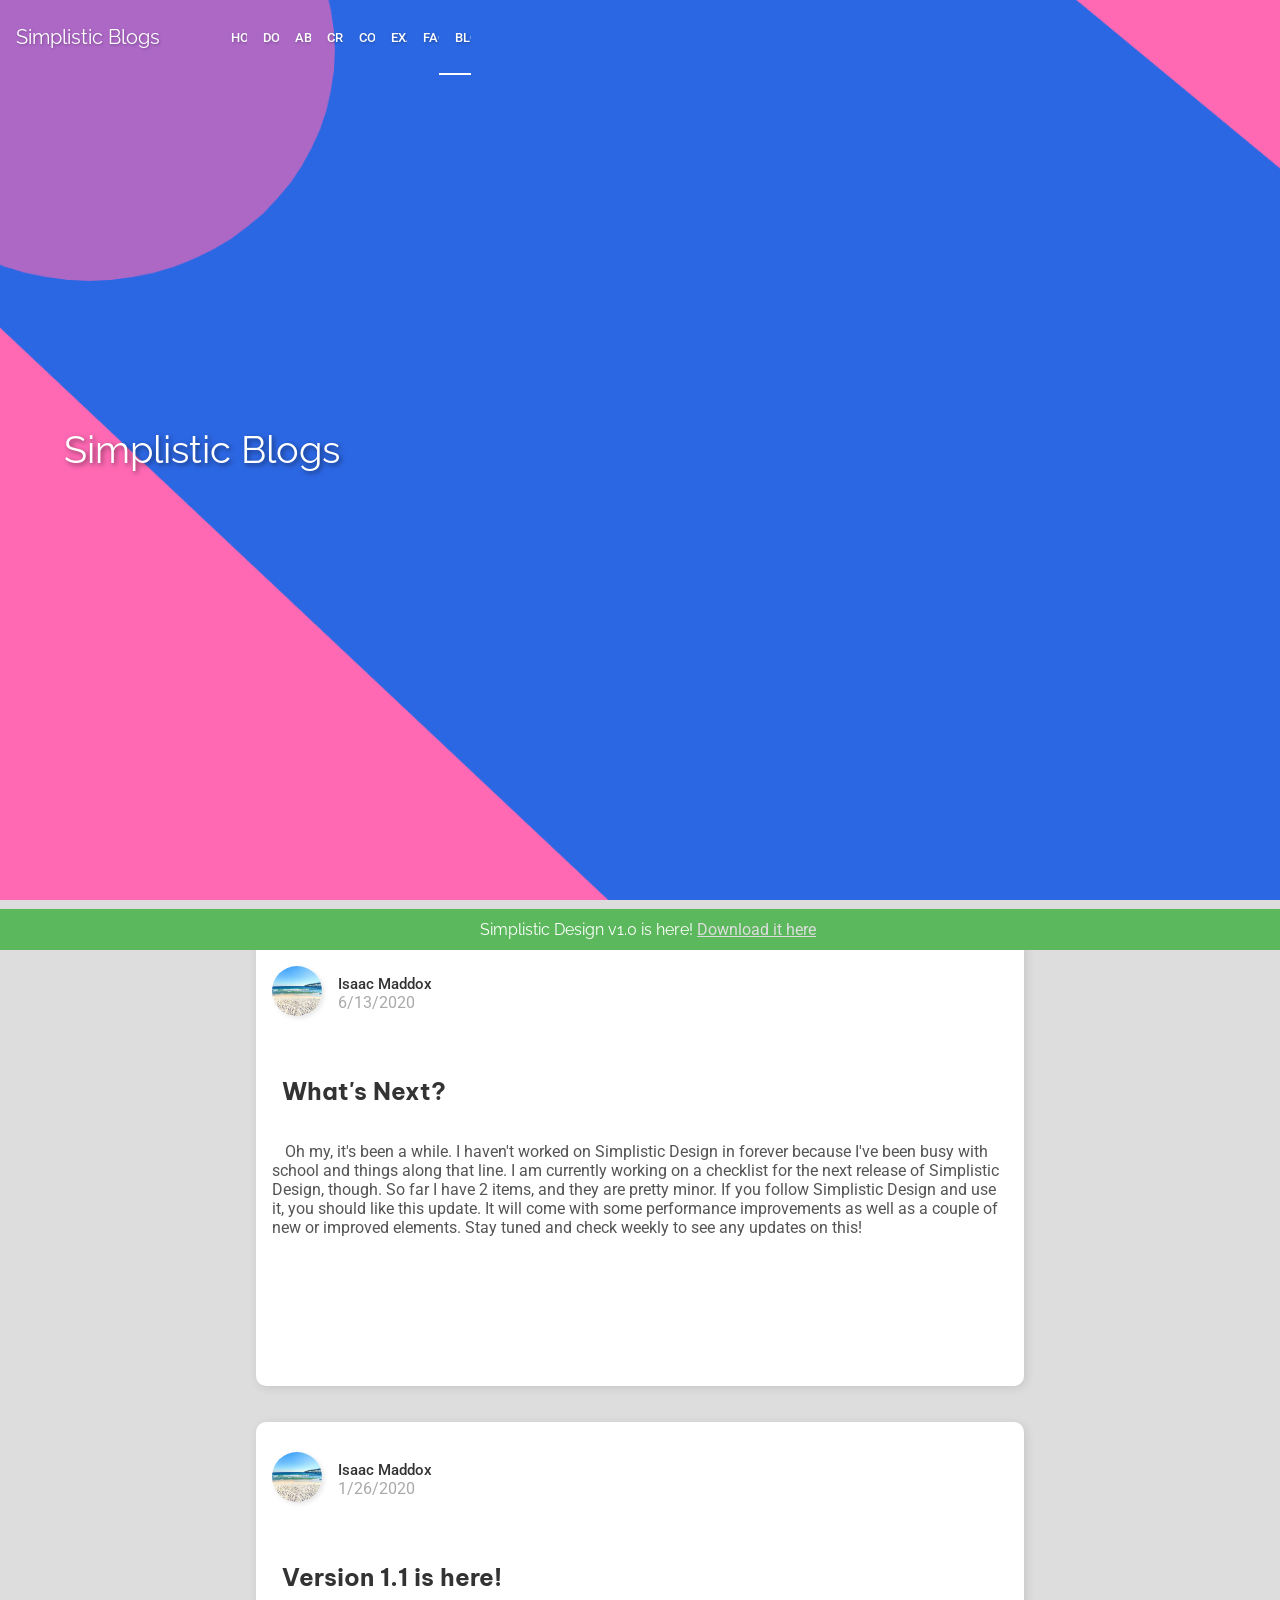
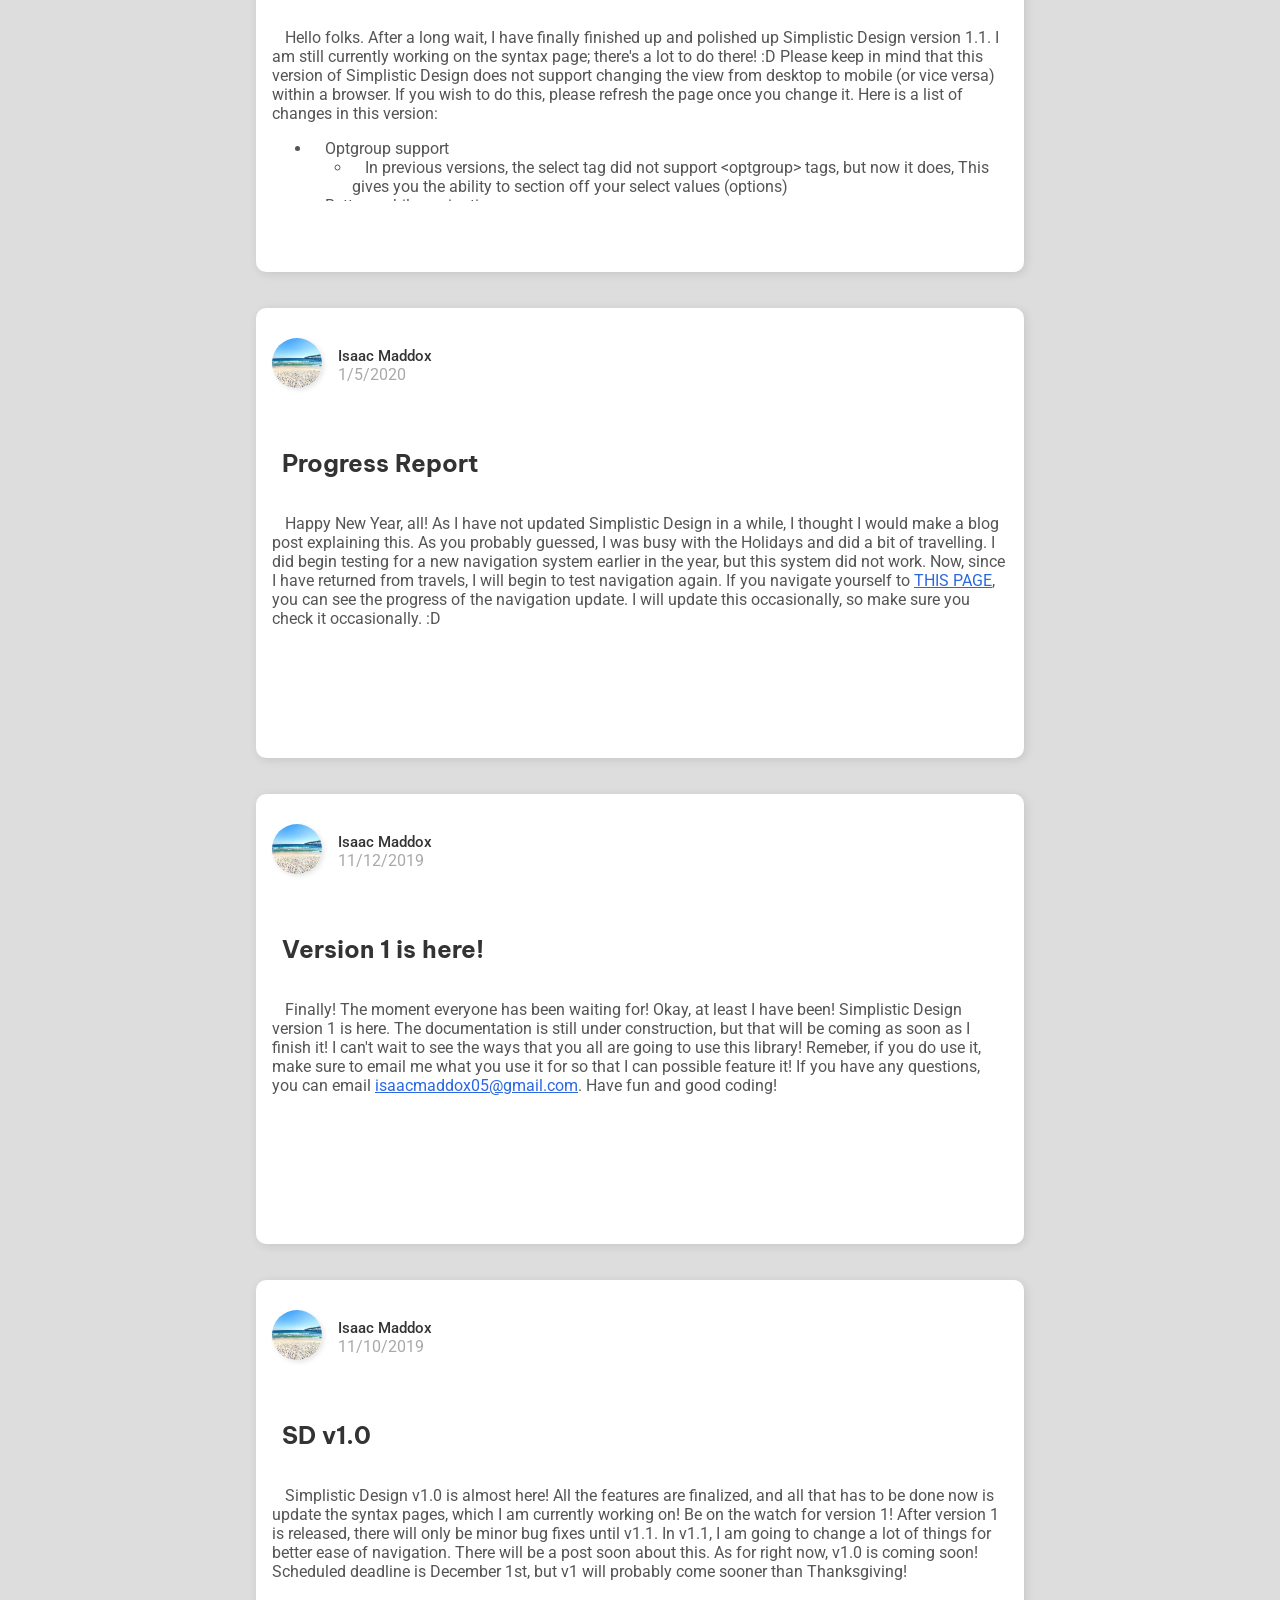
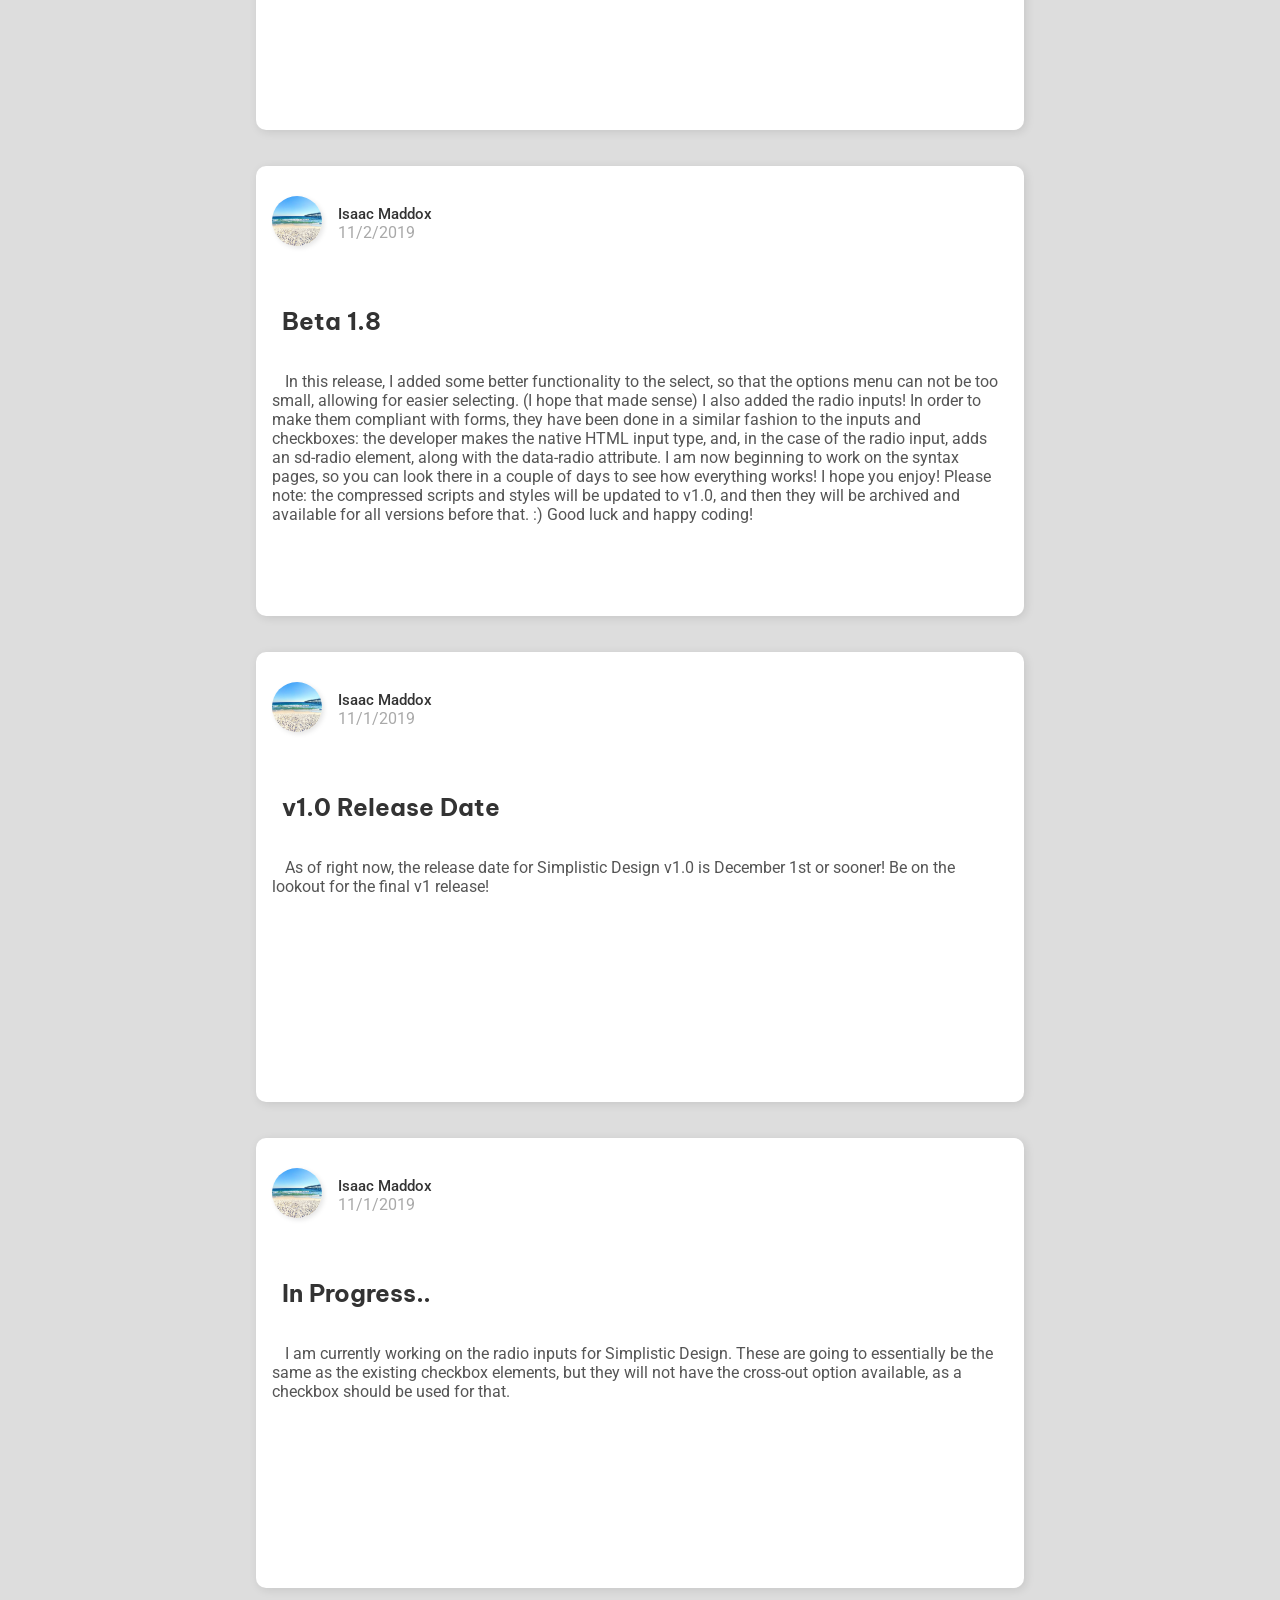
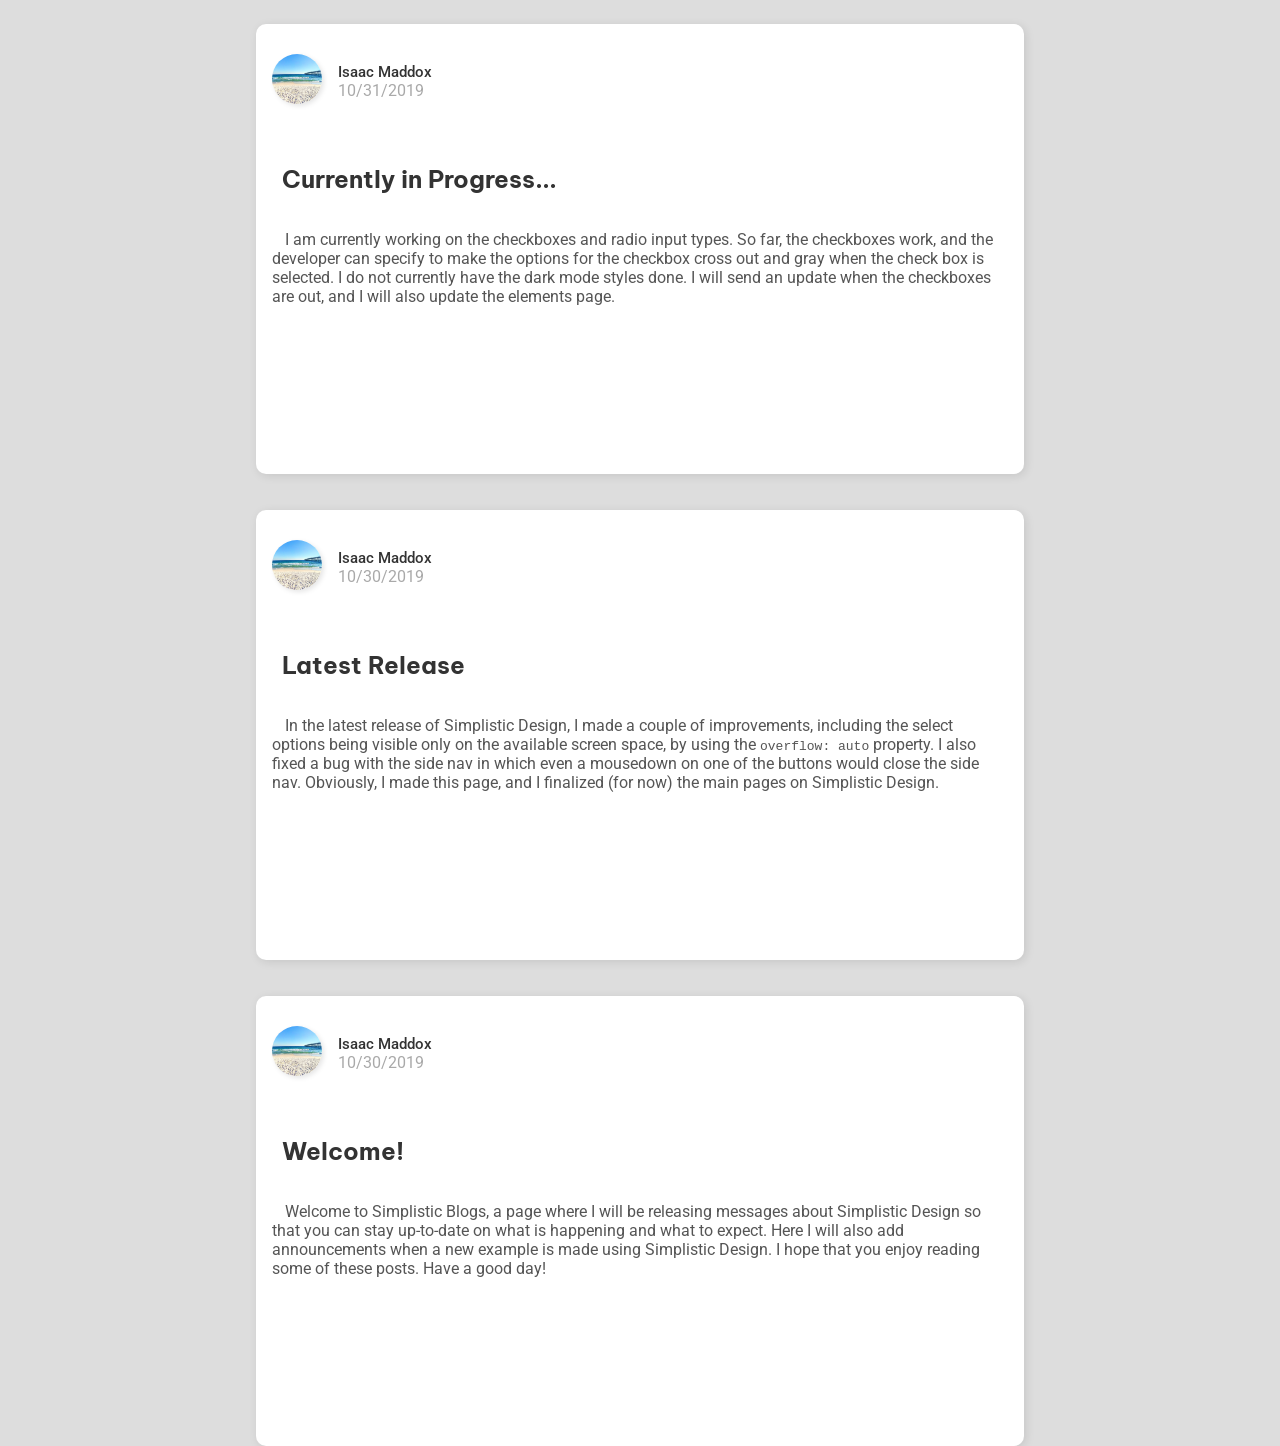
<file: blogs/index.html>
<!DOCTYPE html>
<html lang="en">

<head>
    <meta charset="UTF-8">
    <meta name="viewport" content="width=device-width, initial-scale=1.0">
    <meta http-equiv="X-UA-Compatible" content="ie=edge">
    <link rel="stylesheet" href="../styles.css">
    <link rel="shortcut icon" href="../images/favicon.ico">
    <script src="https://code.jquery.com/jquery-2.1.0.js"></script>
    <script src="../scripts.js"></script>
    <link href="https://stackpath.bootstrapcdn.com/font-awesome/4.7.0/css/font-awesome.min.css" rel="stylesheet"
        integrity="sha384-wvfXpqpZZVQGK6TAh5PVlGOfQNHSoD2xbE+QkPxCAFlNEevoEH3Sl0sibVcOQVnN" crossorigin="anonymous">
    <title>Simplistic Design - Blogs</title>
    <style>
        @import url('https://fonts.googleapis.com/css2?family=Be+Vietnam:wght@400;500&family=Roboto&display=swap');
        .sd-page-header {
            background: url('../images/headerback_no_words.png');
            background-size: cover;
        }

        .post {
            height: 50vh;
            width: 60vw;
            background: #fff;
            margin-left: 20vw;
            box-shadow: 2px 2px 10px rgba(0, 0, 0, 0.1);
            border-radius: 10px;
            margin-bottom: 4vh;
            margin-top: 4vh;
        }

        body,
        html {
            background: #ddd;
        }

        .post-header {
            height: 20%;
            font-family: 'Roboto';
            padding-left: 16px;
            padding-right: 16px;
            padding-top: calc((50vh / 100) * 20 / 3);
        }

        .posted-at {
            color: #a9a9a9;
        }

        .posted-by {
            color: #333;
            font-weight: 500;
            padding-top: 1vh;
            font-size: 1.2vw;
        }

        .post-message {
            padding: 16px;
            overflow: auto;
            height: 35%;
            color: #555;
            font-family: 'Roboto';
            text-indent: 1vw;
        }

        @media screen and (max-width: 720px) {
            .post {
                width: 90%;
                margin-left: 5%;
            }

            .posted-by {
                font-size: 6vw;
            }
        }

        .post-img {
            border-radius: 50%;
            float: left;
            /* margin-top: calc(((50vh / 100) * 20) / 2 - 25px); */
            margin-right: 16px;
            box-shadow: 2px 2px 5px rgba(0, 0, 0, 0.1);
        }

        .post h2 {
            padding-left: 2vw;
            color: #333;
            font-family: 'Be Vietnam';
        }

        .secret-popup {
            display: none;
            height: calc(60vh - 60px);
            width: calc(60vw - 60px);
            background: #fff;
            box-shadow: 2px 2px 10px rgba(0, 0, 0, 0.6);
            position: fixed;
            top: 20vh;
            left: 20vw;
            border-radius: 10px;
            overflow: auto;
            padding: 30px;
        }
    </style>
</head>

<body>
    <nav class="sd-nav show-header">
        <a class="sd-nav-co" href="../index.html">Simplistic Blogs</a>
        <span class="sd-nav-button-container">
            <button data-url="../index.html" data-icon="home">
                Home
            </button><button data-url="../download.html" data-icon="download">
                Download
            </button><button data-url="../about.html" data-icon="info">
                About
            </button><button data-url="../creator.html" data-icon="user">
                Creator
            </button><button data-icon="phone" data-url="../contact.html">
                Contact
            </button><button data-url="../examples.html" data-icon="ellipsis-h">
                Examples
            </button><button data-url="../faq.html" data-icon="question">
                FAQ
            </button><button data-url="blogs/index.html" data-icon="external-link" disabled>
                Blogs
            </button>
        </span>
    </nav>
    <header class="sd-page-header">
        Simplistic Blogs
    </header>
    <div class="post">
        <div class="post-header"><img src="../images/blog_profile.jpg" class="post-img" height="50" width="50" />
            <div class="posted-by">Isaac Maddox</div>
            <div class="posted-at">6/13/2020</div>
        </div>
        <h2>What's Next?</h2>
        <div class="post-message">Oh my, it's been a while. I haven't worked on Simplistic Design in forever because
            I've been busy with school and things along that line. I am currently working on a checklist for the next
            release of Simplistic Design, though. So far I have 2 items, and they are pretty minor. If you follow
            Simplistic Design and use it, you should like this update. It will come with some performance improvements
            as well as a couple of new or improved elements. Stay tuned and check weekly to see any updates on this!
        </div>
    </div>
    <div class="post">
        <div class="post-header"><img src="../images/blog_profile.jpg" class="post-img" height="50" width="50" />
            <div class="posted-by">Isaac Maddox</div>
            <div class="posted-at">1/26/2020</div>
        </div>
        <h2>Version 1.1 is here!</h2>
        <div class="post-message">Hello folks. After a long wait, I have finally finished up and polished up Simplistic
            Design version 1.1. I am still currently working on the syntax page; there's a lot to do there! :D Please
            keep in mind that this version of Simplistic Design does not support changing the view from desktop to
            mobile (or vice versa) within a browser. If you wish to do this, please refresh the page once you change it.
            Here is a list of changes in this version:

            <ul>
                <li>Optgroup support</li>
                <ul type="circle">
                    <li>
                        In previous versions, the select tag did not support &lt;optgroup&gt; tags, but now
                        it does, This gives you the ability to section off your select values (options)
                    </li>
                </ul>
                <li>Better mobile navigation</li>
                <ul type="circle">
                    <li>
                        The side navigation bar is now accessible through a hamburger menu icon (as it is in desktop),
                        and to access the buttons for the navigation bar, ther is a button on the right side of the
                        navigation bar that has a downwards facing arrow that allows users to show the buttons that are
                        in the navigation bar.
                    </li>
                    <li>
                        Please keep in mind that this change requires a change to all navigation bars: a &lt;span&gt;
                        tag with the class <code>sd-nav-button-container</code> must be added to all navigation bars,
                        surrounding the buttons, as the class name suggests.
                    </li>
                </ul>
            </ul>

            I hope that you enjoy this update and find it easy to use!</div>
    </div>
    <div class="post">
        <div class="post-header"><img src="../images/blog_profile.jpg" class="post-img" height="50" width="50" />
            <div class="posted-by">Isaac Maddox</div>
            <div class="posted-at">1/5/2020</div>
        </div>
        <h2>Progress Report</h2>
        <div class="post-message">Happy New Year, all! As I have not updated Simplistic Design in a while, I thought I
            would make a blog post explaining this. As you probably guessed, I was busy with the Holidays and did a bit
            of travelling. I did begin testing for a new navigation system earlier in the year, but this system did not
            work. Now, since I have returned from travels, I will begin to test navigation again. If you navigate
            yourself to <a href="../testing/navigation.html">THIS PAGE</a>, you can see the progress of the navigation
            update. I will update this occasionally, so make sure you check it occasionally. :D</div>
    </div>
    <div class="post">
        <div class="post-header"><img src="../images/blog_profile.jpg" class="post-img" height="50" width="50" />
            <div class="posted-by">Isaac Maddox</div>
            <div class="posted-at">11/12/2019</div>
        </div>
        <h2>Version 1 is here!</h2>
        <div class="post-message">Finally! The moment everyone has been waiting for! Okay, at least I have been!
            Simplistic Design version 1 is here. The documentation is still under construction, but that will be coming
            as soon as I finish it! I can't wait to see the ways that you all are going to use this library! Remeber, if
            you do use it, make sure to email me what you use it for so that I can possible feature it! If you have any
            questions, you can email <a href="mailto:isaacmaddox05@gmail.com">isaacmaddox05@gmail.com</a>. Have fun and
            good coding!</div>
    </div>
    <div class="post">
        <div class="post-header"><img src="../images/blog_profile.jpg" class="post-img" height="50" width="50" />
            <div class="posted-by">Isaac Maddox</div>
            <div class="posted-at">11/10/2019</div>
        </div>
        <h2>SD v1.0</h2>
        <div class="post-message">Simplistic Design v1.0 is almost here! All the features are finalized, and all that
            has to
            be done now is update the syntax pages, which I am currently working on! Be on the watch for version 1!
            After
            version 1 is released, there will only be minor bug fixes until v1.1. In v1.1, I am going to change a lot of
            things for better ease of navigation. There will be a post soon about this. As for right now, v1.0 is coming
            soon! Scheduled deadline is December 1st, but v1 will probably come sooner than Thanksgiving!</div>
    </div>
    <div class="post">
        <div class="post-header"><img src="../images/blog_profile.jpg" class="post-img" height="50" width="50" />
            <div class="posted-by">Isaac Maddox</div>
            <div class="posted-at">11/2/2019</div>
        </div>
        <h2>Beta 1.8</h2>
        <div class="post-message">In this release, I added some better functionality to the select, so that the options
            menu
            can not be too small, allowing for easier selecting. (I hope that made sense) I also added the radio inputs!
            In
            order to make them compliant with forms, they have been done in a similar fashion to the inputs and
            checkboxes:
            the developer makes the native HTML input type, and, in the case of the radio input, adds an sd-radio
            element,
            along with the data-radio attribute. I am now beginning to work on the syntax pages, so you can look there
            in a
            couple of days to see how everything works! I hope you enjoy! Please note: the compressed scripts and styles
            will be updated to v1.0, and then they will be archived and available for all versions before that. :) Good
            luck
            and happy coding!</div>
    </div>
    <div class="post">
        <div class="post-header"><img src="../images/blog_profile.jpg" class="post-img" height="50" width="50" />
            <div class="posted-by">Isaac Maddox</div>
            <div class="posted-at">11/1/2019</div>
        </div>
        <h2>v1.0 Release Date</h2>
        <div class="post-message">As of right now, the release date for Simplistic Design v1.0 is December 1st or
            sooner! Be
            on the lookout for the final v1 release!</div>
    </div>
    <div class="post">
        <div class="post-header"><img src="../images/blog_profile.jpg" class="post-img" height="50" width="50" />
            <div class="posted-by">Isaac Maddox</div>
            <div class="posted-at">11/1/2019</div>
        </div>
        <h2>In Progress..</h2>
        <div class="post-message">I am currently working on the radio inputs for Simplistic Design. These are going to
            essentially be the same as the existing checkbox elements, but they will not have the cross-out option
            available, as a checkbox should be used for that.</div>
    </div>
    <div class="post">
        <div class="post-header"><img src="../images/blog_profile.jpg" height="50" width="50" class="post-img" />
            <div class="posted-by">Isaac Maddox</div>
            <div class="posted-at">10/31/2019</div>
        </div>
        <h2>Currently in Progress...</h2>
        <div class="post-message">I am currently working on the checkboxes and radio input types. So far, the checkboxes
            work, and the developer can specify to make the options for the checkbox cross out and gray when the check
            box
            is selected. I do not currently have the dark mode styles done. I will send an update when the checkboxes
            are
            out, and I will also update the elements page.</div>
    </div>
    <div class="post">
        <div class="post-header">
            <img class="post-img" src="../images/blog_profile.jpg" height="50" width="50" alt="Profile Picture" />
            <div class="posted-by">Isaac Maddox</div>
            <div class="posted-at">10/30/2019</div>
        </div>
        <h2>Latest Release</h2>
        <div class="post-message">
            In the latest release of Simplistic Design, I made a couple of improvements, including the select options
            being visible only on the available screen space, by using the <code>overflow: auto</code> property. I also
            fixed a bug with the side nav in which even a mousedown on one of the buttons would close the side nav.
            Obviously, I made this page, and I finalized (for now) the main pages on Simplistic Design.
        </div>
    </div>
    <div class="post">
        <div class="post-header">
            <img class="post-img" src="../images/blog_profile.jpg" height="50" width="50" alt="Profile Picture" />
            <div class="posted-by">Isaac Maddox</div>
            <div class="posted-at">10/30/2019</div>
        </div>
        <h2>Welcome! </h2>
        <div class="post-message">
            Welcome to Simplistic Blogs, a page where I will be releasing messages about Simplistic Design so that you
            can stay up-to-date on what is happening and what to expect. Here I will also add announcements when a new
            example is made using Simplistic Design. I hope that you enjoy reading some of these posts. Have a good day!
        </div>
    </div>
    <div class="secret-popup">
        <h2>Create Post</h2>
        <div class="sd-input-wrapper">
            <label for="name">Name</label>
            <input type="text" id="name" />
            <div class="sd-input-bars"></div>
        </div><br />
        <div class="sd-input-wrapper">
            <label for="title">Title</label>
            <input type="text" id="title" />
            <div class="sd-input-bars"></div>
        </div><br />
        <div class="sd-input-wrapper sd-textarea-wrapper">
            <textarea placeholder="Type the message here..." id="msg"></textarea>
            <div class="sd-input-bars"></div>
        </div><br /><br />
        <button class="sd-button sd-button-raised sd-button-ripple" id="makepost">
            Create HTML for Post
        </button>
        <br />
        <br />
        <div class="output-code"></div>
    </div>
    <script>
        $(document).on('keydown', function (e) {
            if (e.ctrlKey && e.shiftKey && e.keyCode == 90) {
                $(".secret-popup").css('display', 'block');
            }
        });
        $(document).on('click', '#makepost', function () {
            var poster = $("#name").val();
            var title = $("#title").val();
            var msg = $("#msg").val();
            var d = new Date();
            var month = d.getMonth() + 1;
            var day = d.getDate();
            var yr = d.getFullYear();
            $(".output-code").html('&lt;div class="post"&gt;&lt;div class="post-header"&gt;&lt;img src="../images/blog_profile.jpg" class="post-img" height="50" width="50" /&gt;&lt;div class="posted-by"&gt;' + poster + '&lt;/div&gt;&lt;div class="posted-at"&gt;' + month + '/' + day + '/' + yr + '&lt;/div&gt;&lt;/div&gt;&lt;h2&gt;' + title + '&lt/h2&gt;&lt;div class="post-message"&gt;' + msg + '&lt;/div&gt;&lt;/div&gt;');
        });
        $(document).ready(function () {
            $(".sd-nav button").addClass('sd-button-ripple');
        });

        $(document).ready(function () {
            $("body").append('<div class="sd-message">Simplistic Design v1.0 is here! <a href="../download.html">Download it here</a>').css('margin-bottom', '25px');
        });
    </script>
</body>

</html>
</file>
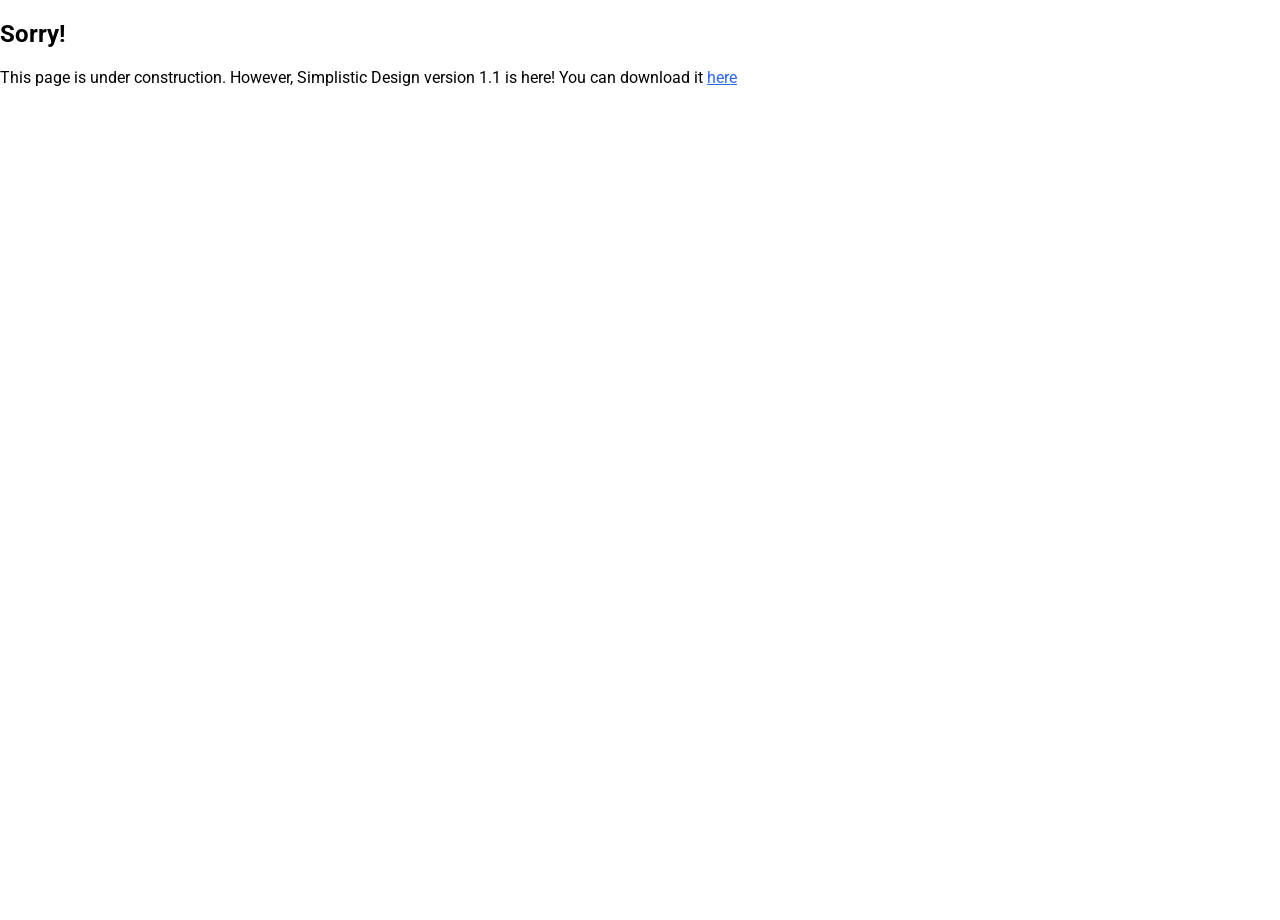
<file: syntax/index.html>
<!DOCTYPE html>
<html lang="en">

<head>
    <meta charset="UTF-8">
    <meta name="viewport" content="width=device-width, initial-scale=1.0">
    <meta http-equiv="X-UA-Compatible" content="ie=edge">
    <link rel="stylesheet" href="../styles.css">
    <script src="https://code.jquery.com/jquery-2.1.0.js"></script>
    <script src="../scripts.js"></script>
    <link rel="shortcut icon" href="../images/favicon.ico">
    <link href="https://stackpath.bootstrapcdn.com/font-awesome/4.7.0/css/font-awesome.min.css" rel="stylesheet"
        integrity="sha384-wvfXpqpZZVQGK6TAh5PVlGOfQNHSoD2xbE+QkPxCAFlNEevoEH3Sl0sibVcOQVnN" crossorigin="anonymous">


    <title>Simplistic Design - Syntax</title>
    <style>
        
    </style>
</head>

<body>
    <article>
        <h1 class="sd-highlight">Sorry!</h1>
        <p>
            This page is under construction. However, Simplistic Design version 1.1 is here! You can download it <a href="../download.html">here</a>
        </p>
    </article>
</body>

</html>
</file>
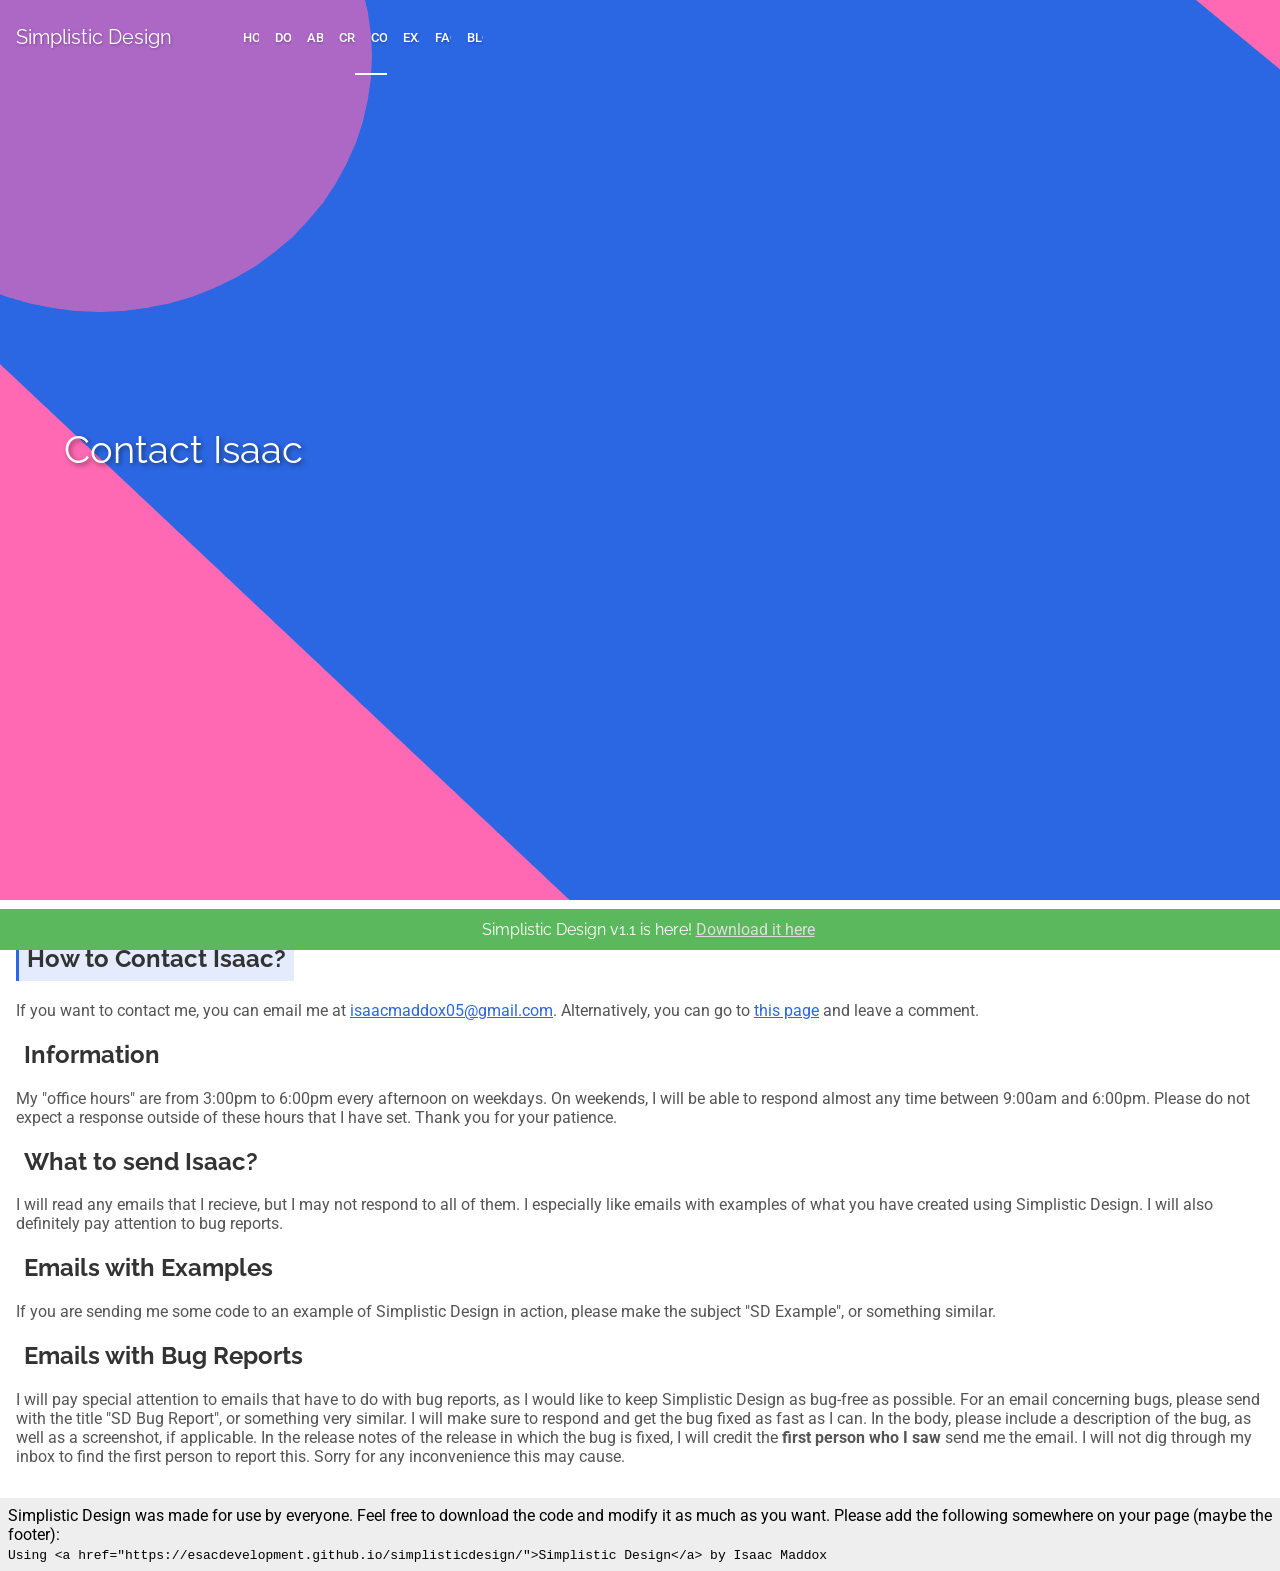
<file: contact.html>
<!DOCTYPE html>
<html lang="en">

<head>
    <meta charset="UTF-8">
    <meta name="viewport" content="width=device-width, initial-scale=1.0">
    <meta http-equiv="X-UA-Compatible" content="ie=edge">
    <link rel="stylesheet" href="styles.css">
    <script src="https://code.jquery.com/jquery-2.1.0.js"></script>
    <script src="scripts.js"></script>
    <script src="default.js"></script>
    <link rel="shortcut icon" href="images/favicon.ico">
    <link href="https://stackpath.bootstrapcdn.com/font-awesome/4.7.0/css/font-awesome.min.css" rel="stylesheet"
        integrity="sha384-wvfXpqpZZVQGK6TAh5PVlGOfQNHSoD2xbE+QkPxCAFlNEevoEH3Sl0sibVcOQVnN" crossorigin="anonymous">
    <title>Simplistic Design - Contact</title>
    <style>
        .sd-page-header {
            background: url('images/headerback_no_words.png');
        }
    </style>
</head>

<body>
    <nav class="sd-nav show-header">
        <a class="sd-nav-co" href="index.html">Simplistic Design</a>
        <span class="sd-nav-button-container">
            <button data-url="index.html" data-icon="home">
                Home
            </button><button data-url="download.html" data-icon="download">
                Download
            </button><button data-url="about.html" data-icon="info">
                About
            </button><button data-url="creator.html" data-icon="user">
                Creator
            </button><button data-icon="phone" data-url="contact.html" disabled>
                Contact
            </button><button data-url="examples.html" data-icon="ellipsis-h">
                Examples
            </button><button data-url="faq.html" data-icon="question">
                FAQ
            </button><button data-url="blogs/index.html" data-icon="external-link">
                Blogs
            </button>
        </span>
    </nav>
    <header class="sd-page-header">
        Contact Isaac
    </header>
    <div class="wrapper">
        <article>
            <h2 class="sd-highlight">How to Contact Isaac?</h2>
            <p>
                If you want to contact me, you can email me at <a
                    href="mailto:isaacmaddox05@gmail.com">isaacmaddox05@gmail.com</a>. Alternatively, you can go to <a
                    href="https://codepen.io/esac/pen/pooPLZZ">this page</a> and leave a comment.
            </p>
            <h2 class="sd-highlight-accent">Information</h2>
            <p>
                My "office hours" are from 3:00pm to 6:00pm every afternoon on weekdays. On weekends, I will be able to
                respond almost any time between 9:00am and 6:00pm. Please do not expect a response outside of these
                hours that I have set. Thank you for your patience.
            </p>
            <h2>What to send Isaac?</h2>
            <p>
                I will read any emails that I recieve, but I may not respond to all of them. I especially like emails
                with examples of what you have created using Simplistic Design. I will also definitely pay attention to
                bug reports.
            </p>
            <h2>Emails with Examples</h2>
            <p>
                If you are sending me some code to an example of Simplistic Design in action, please make the subject
                "SD Example", or something similar.
            </p>
            <h2>Emails with Bug Reports</h2>
            <p>
                I will pay special attention to emails that have to do with bug reports, as I would like to keep
                Simplistic Design as bug-free as possible. For an email concerning bugs, please send with the title "SD
                Bug Report", or something very similar. I will make sure to respond and get the bug fixed as fast as I
                can. In the body, please include a description of the bug, as well as a screenshot, if applicable. In
                the release notes of the release in which the bug is fixed, I will credit the <strong>first person who I
                    saw</strong> send me the email. I will not dig through my inbox to find the first person to report
                this. Sorry for any inconvenience this may cause.
            </p>
        </article>
    </div>
    <footer class="sd-footer">
        Simplistic Design was made for use by everyone. Feel free to download the code and modify it as much as you
        want. Please add the following somewhere on your page (maybe the footer):<br />
        <code>Using &lt;a href="https://esacdevelopment.github.io/simplisticdesign/"&gt;Simplistic Design&lt;/a&gt; by Isaac Maddox</code>
    </footer>
</body>

</html>
</file>
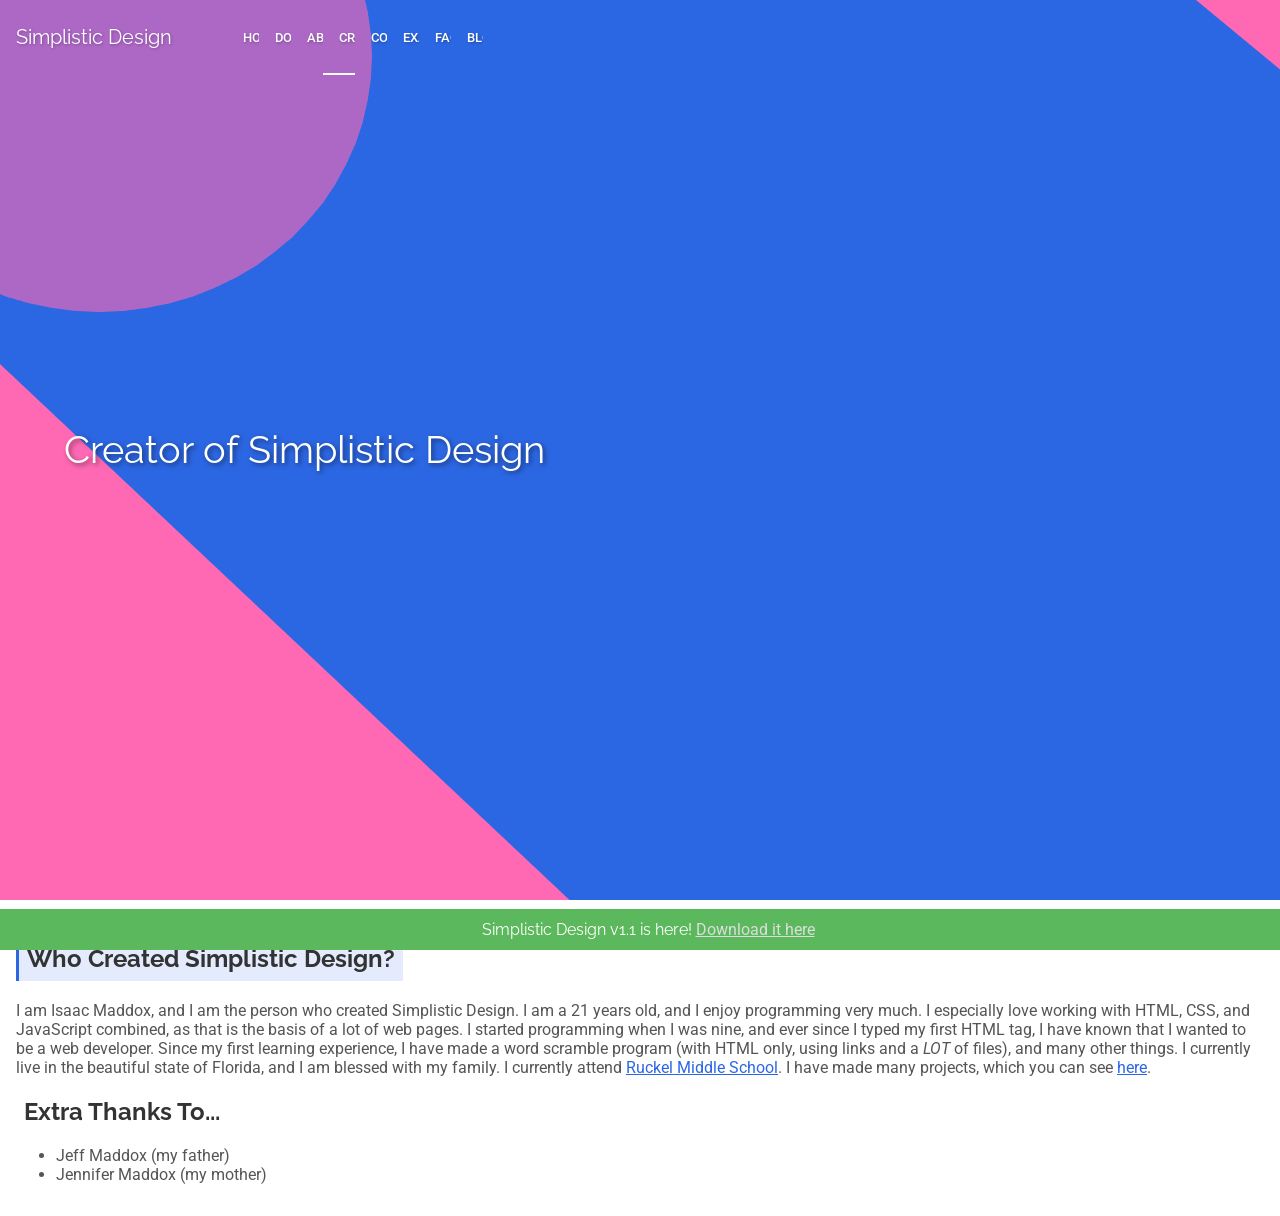
<file: creator.html>
<!DOCTYPE html>
<html lang="en">

<head>
    <meta charset="UTF-8">
    <meta name="viewport" content="width=device-width, initial-scale=1.0">
    <meta http-equiv="X-UA-Compatible" content="ie=edge">
    <link rel="stylesheet" href="styles.css">
    <script src="https://code.jquery.com/jquery-2.1.0.js"></script>
    <script src="scripts.js"></script>
    <script src="default.js"></script>
    <link rel="shortcut icon" href="images/favicon.ico">
    <link href="https://stackpath.bootstrapcdn.com/font-awesome/4.7.0/css/font-awesome.min.css" rel="stylesheet"
        integrity="sha384-wvfXpqpZZVQGK6TAh5PVlGOfQNHSoD2xbE+QkPxCAFlNEevoEH3Sl0sibVcOQVnN" crossorigin="anonymous">
    <title>Simplistic Design - Creator</title>
    <style>
        .sd-page-header {
            background: url('images/headerback_no_words.png');
        }
    </style>
</head>

<body>
    <nav class="sd-nav show-header">
        <a class="sd-nav-co" href="index.html">Simplistic Design</a>
        <span class="sd-nav-button-container">
            <button data-url="index.html" data-icon="home">
                Home
            </button><button data-url="download.html" data-icon="download">
                Download
            </button><button data-url="about.html" data-icon="info">
                About
            </button><button data-url="creator.html" data-icon="user" disabled>
                Creator
            </button><button data-icon="phone" data-url="contact.html">
                Contact
            </button><button data-url="examples.html" data-icon="ellipsis-h">
                Examples
            </button><button data-url="faq.html" data-icon="question">
                FAQ
            </button><button data-url="blogs/index.html" data-icon="external-link">
                Blogs
            </button>
        </span>
    </nav>
    <header class="sd-page-header">
        Creator of Simplistic Design
    </header>
    <div class="wrapper">
        <article>
            <h2 class="sd-highlight">Who Created Simplistic Design?</h2>
            <p>
                I am Isaac Maddox, and I am the person who created Simplistic Design. I am a <span
                    class="my_age"></span> years old, and I enjoy programming very much. I especially love working with
                HTML, CSS, and JavaScript combined, as that is the basis of a lot of web pages. I started programming
                when I was nine, and ever since I typed my first HTML tag, I have known that I wanted to be a web
                developer. Since my first learning experience, I have made a word scramble program (with HTML only,
                using links and a <em>LOT</em> of files), and many other things. I currently live in the beautiful state
                of Florida, and I am blessed with my family. I currently attend <a
                    href="http://www.okaloosa.k12.fl.us/ruckel/">Ruckel Middle School</a>. I have made many projects,
                which you can see <a href="https://esacdevelopment.github.io/information/projects.html"
                    target="_blank">here</a>.
            </p>
            <h2 class="sd-highlight-accent">Extra Thanks To...</h2>
            <p>
                <ul>
                    <li>Jeff Maddox (my father)</li>
                    <li>Jennifer Maddox (my mother)</li>
                </ul>
            </p>
        </article>
    </div>
    <script>
        // Calculating my age, not in library
        var d = new Date();
        var month = d.getMonth() + 1;
        var year = d.getFullYear();
        var yrs = year - 2005;
        if (month > 9) {
            $("span.my_age").html(yrs);
        } else {
            $("span.my_age").html(yrs - 1);
        }
    </script>
</body>

</html>
</file>
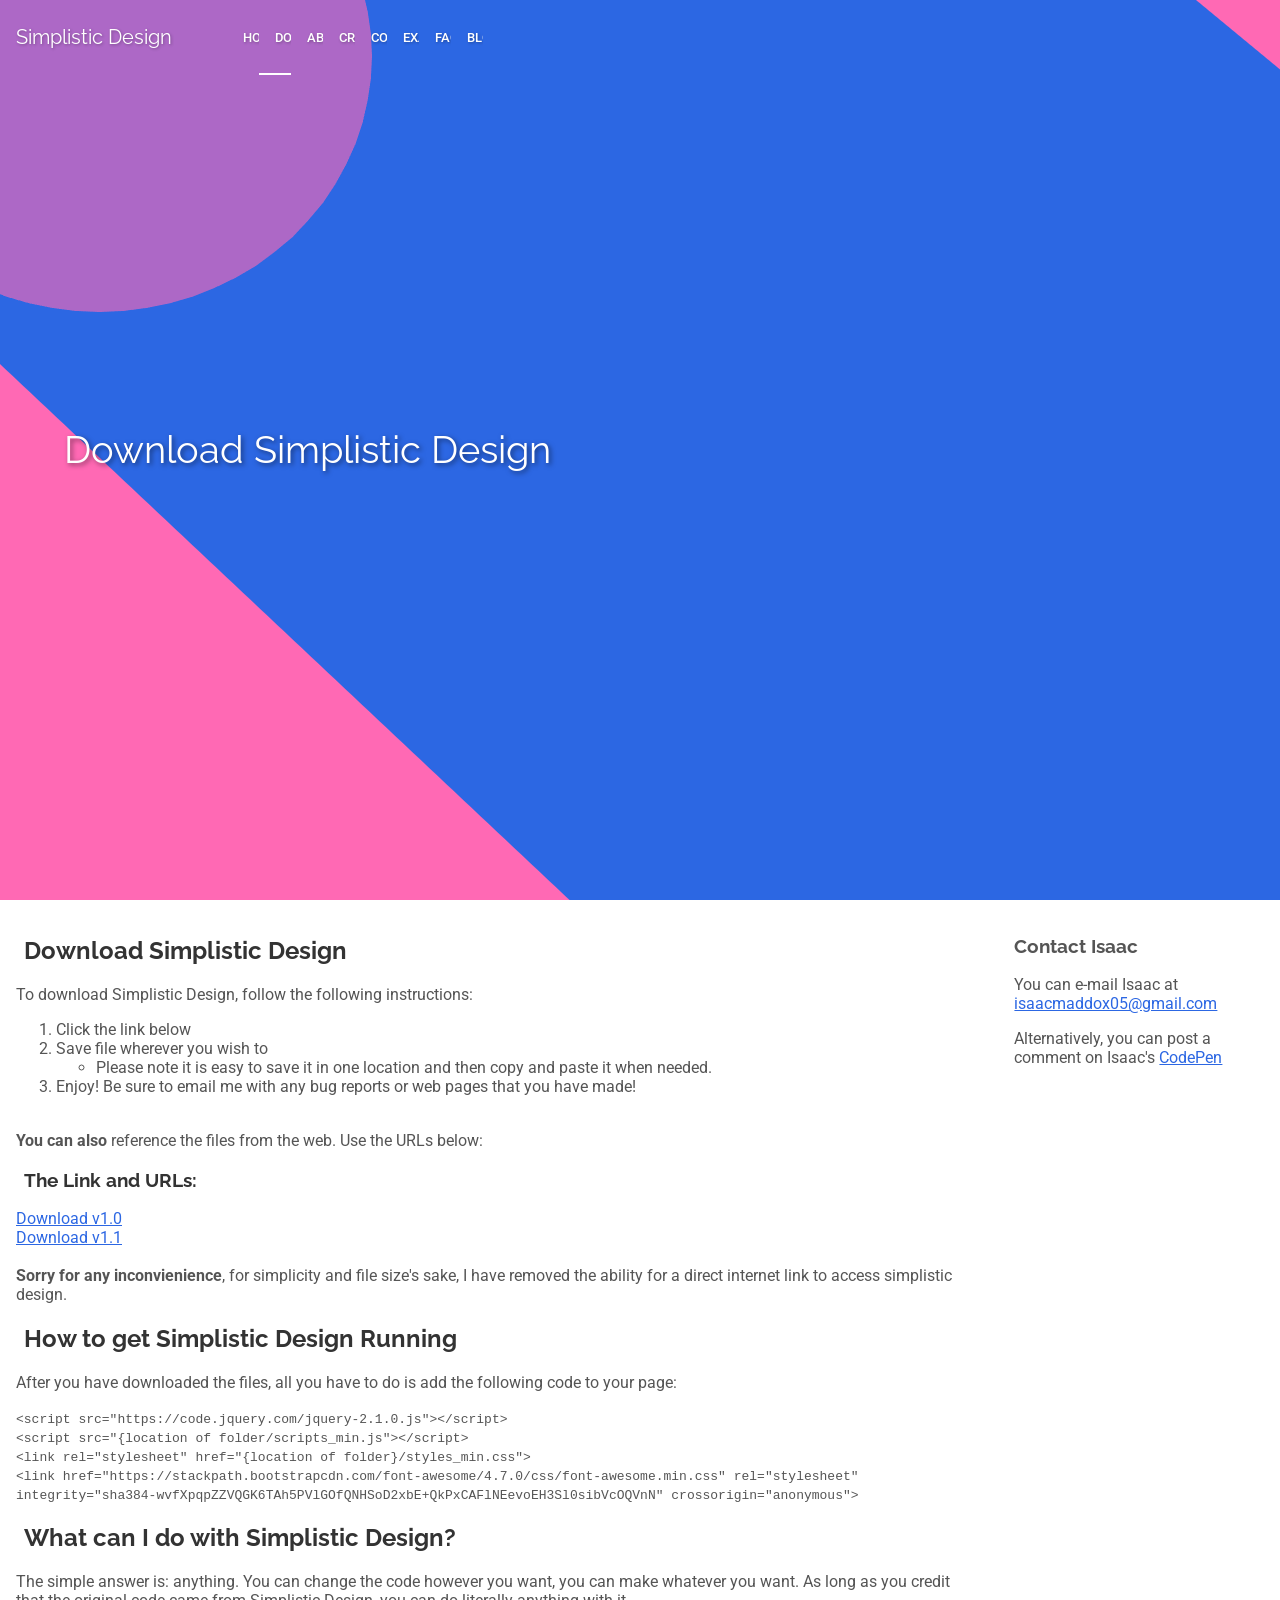
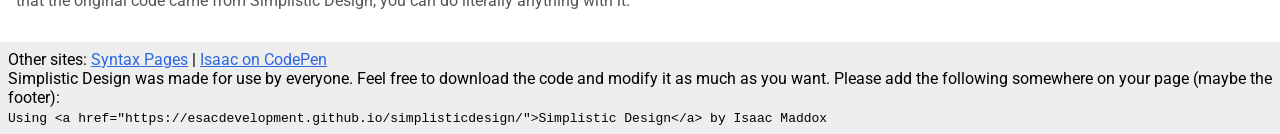
<file: download.html>
<!DOCTYPE html>
<html lang="en">

<head>
    <meta charset="UTF-8">
    <meta name="viewport" content="width=device-width, initial-scale=1.0">
    <meta http-equiv="X-UA-Compatible" content="ie=edge">
    <script src="https://code.jquery.com/jquery-2.1.0.js"></script>
    <script src="scripts.js"></script>
    <link rel="stylesheet" href="styles.css">
    <meta name="description" content="A take on Google's Material Design, Simplistic Design!">
    <link rel="shortcut icon" href="images/favicon.ico">
    <link href="https://stackpath.bootstrapcdn.com/font-awesome/4.7.0/css/font-awesome.min.css" rel="stylesheet"
        integrity="sha384-wvfXpqpZZVQGK6TAh5PVlGOfQNHSoD2xbE+QkPxCAFlNEevoEH3Sl0sibVcOQVnN" crossorigin="anonymous">
    <title>Simplistic Design</title>
    <style>
        .sd-page-header {
            background: url('images/headerback_no_words.png');
        }
    </style>
</head>

<body>
    <nav class="sd-nav show-header">
        <a class="sd-nav-co" href="index.html">Simplistic Design</a>
        <span class="sd-nav-button-container">
            <button data-url="index.html" data-icon="home">
                Home
            </button><button data-url="download.html" data-icon="download" disabled>
                Download
            </button><button data-url="about.html" data-icon="info">
                About
            </button><button data-url="creator.html" data-icon="user">
                Creator
            </button><button data-icon="phone" data-url="contact.html">
                Contact
            </button><button data-url="examples.html" data-icon="ellipsis-h">
                Examples
            </button><button data-url="faq.html" data-icon="question">
                FAQ
            </button><button data-url="blogs/index.html" data-icon="external-link">
                Blogs
            </button>
        </span>
    </nav>
    <header class="sd-page-header">
        Download Simplistic Design
    </header>
    <div class="wrapper" data-hasaside="true">
        <article>
            <h2>
                Download Simplistic Design
            </h2>
            <p>
                To download Simplistic Design, follow the following instructions:
                <ol>
                    <li>Click the link below</li>
                    <li>Save file wherever you wish to</li>
                    <ul>
                        <li>Please note it is easy to save it in one location and then copy and paste it when needed.
                        </li>
                    </ul>
                    <li>Enjoy! Be sure to email me with any bug reports or web pages that you have made!</li>
                </ol><br />
                <strong>You can also</strong> reference the files from the web. Use the URLs below:
            </p>
            <h3>The Link and URLs:</h3>
            <p>
                <a href="downloads/sd_v1.zip" download="sd_v1">Download v1.0</a><br />
                <a href="downloads/sd_v1.1.zip" download="sd_v1.1">Download v1.1</a><br /><br />
                <strong>Sorry for any inconvienience</strong>, for simplicity and file size's sake, I have removed the
                ability for a direct internet link to access simplistic design.
            </p>
            <h2>
                How to get Simplistic Design Running
            </h2>
            <p>
                After you have downloaded the files, all you have to do is add the following code to your page:
            </p>
            <p>
                <code>
                    &lt;script src="https://code.jquery.com/jquery-2.1.0.js"&gt;&lt;/script&gt;<br/>
                    &lt;script src="{location of folder/scripts_min.js"&gt;&lt;/script&gt;<br/>
                    &lt;link rel="stylesheet" href="{location of folder}/styles_min.css"&gt;<br/>
                    &lt;link href="https://stackpath.bootstrapcdn.com/font-awesome/4.7.0/css/font-awesome.min.css" rel="stylesheet"
                        integrity="sha384-wvfXpqpZZVQGK6TAh5PVlGOfQNHSoD2xbE+QkPxCAFlNEevoEH3Sl0sibVcOQVnN" crossorigin="anonymous"&gt;
                </code>
            </p>
            <h2>
                What can I do with Simplistic Design?
            </h2>
            <p>
                The simple answer is: anything. You can change the code however you want, you can make whatever you
                want. As long as you credit that the original code came from Simplistic Design, you can do literally
                anything with it.
            </p>
        </article>
        <aside>
            <h3>Contact Isaac</h3>
            <p>You can e-mail Isaac at <a href="mailto:isaacmaddox05@gmail.com"
                    target="_blank">isaacmaddox05@gmail.com</a></p>
            <p>Alternatively, you can post a comment on Isaac's <a href="https://www.codepen.io/esac"
                    target="blank">CodePen</a></p>
        </aside>
    </div>
    <footer class="sd-footer">
        Other sites: <a href="syntax/index.html">Syntax Pages</a> | <a href="https://codepen.io/esac">Isaac on
            CodePen</a><br />
        Simplistic Design was made for use by everyone. Feel free to download the code and modify it as much as you
        want. Please add the following somewhere on your page (maybe the footer):<br />
        <code>Using &lt;a href="https://esacdevelopment.github.io/simplisticdesign/"&gt;Simplistic Design&lt;/a&gt; by Isaac Maddox</code>
    </footer>
    <script>
        $("a.link-no-follow").click(function (e) {
            e.preventDefault();
        });
        $(document).ready(function () {
            $(".sd-nav button").addClass('sd-button-ripple');
        });
    </script>
</body>

</html>
</file>
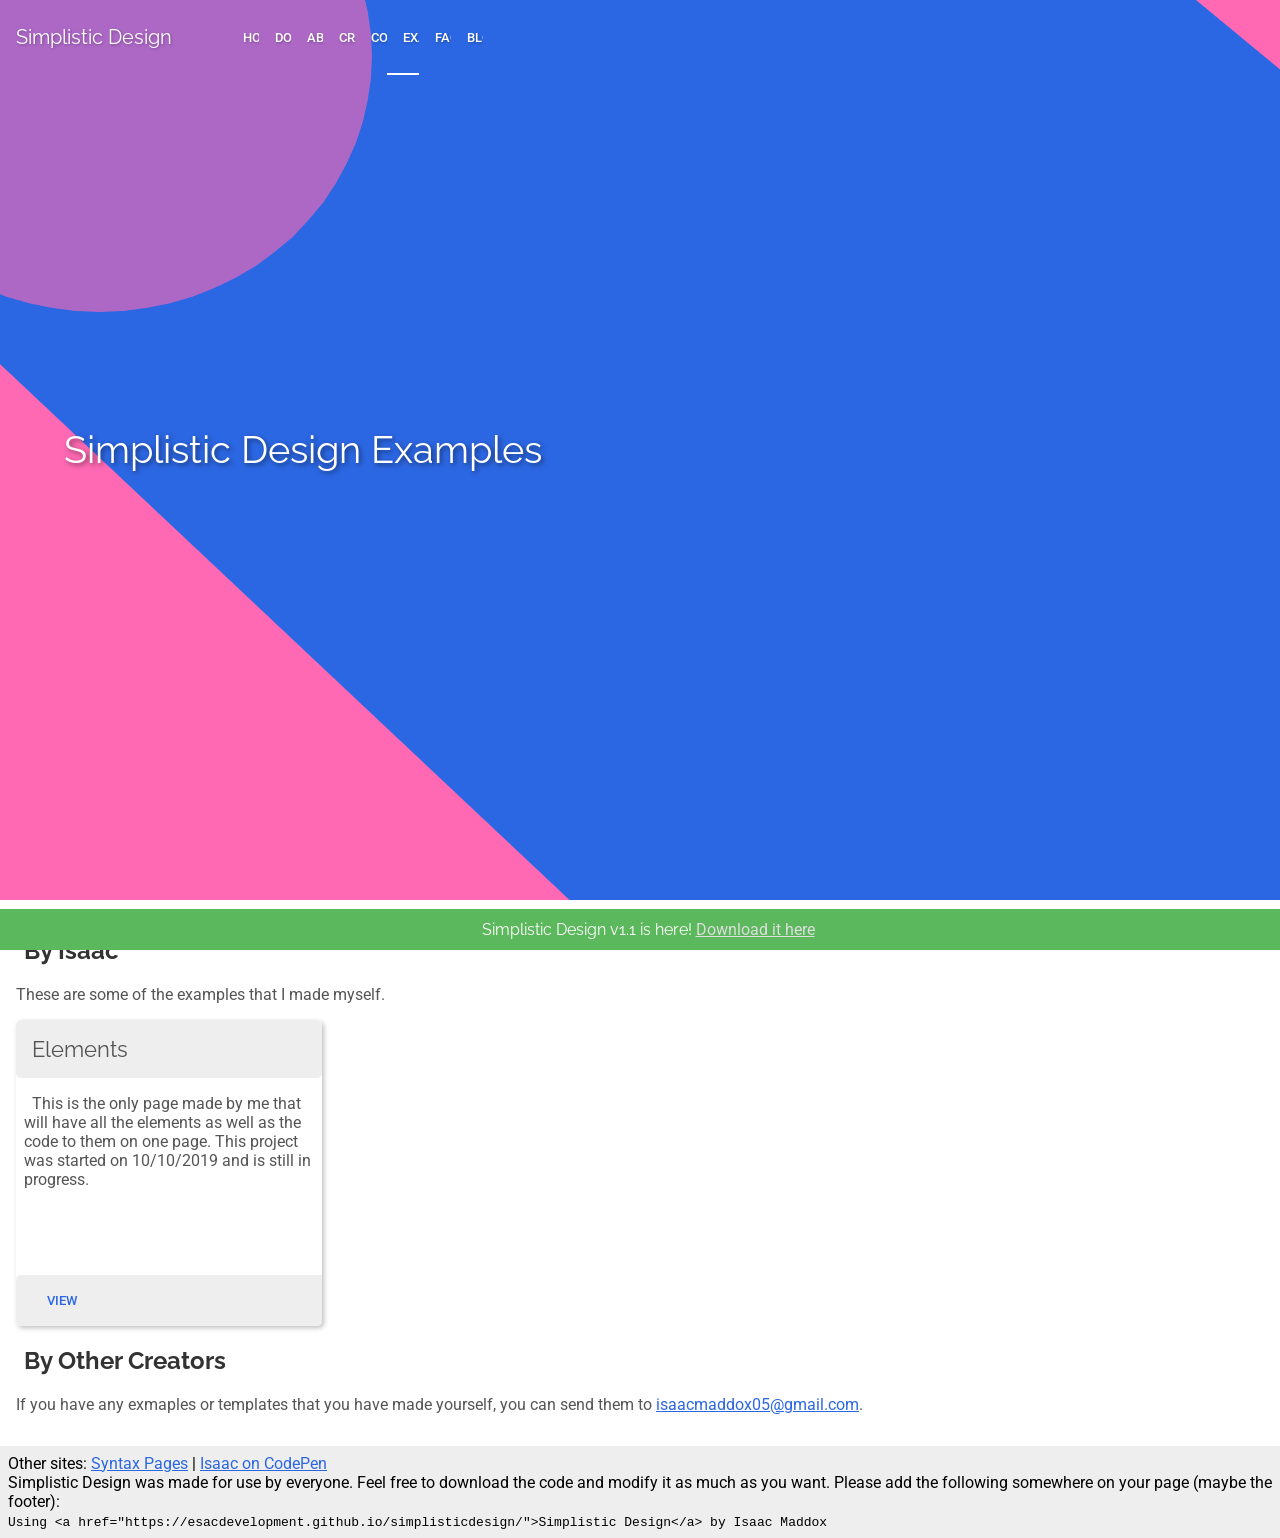
<file: examples.html>
<!DOCTYPE html>
<html lang="en">

<head>
    <meta charset="UTF-8">
    <meta name="viewport" content="width=device-width, initial-scale=1.0">
    <meta http-equiv="X-UA-Compatible" content="ie=edge">
    <link rel="stylesheet" href="styles.css">
    <script src="https://code.jquery.com/jquery-2.1.0.js"></script>
    <script src="scripts.js"></script>
    <script src="default.js"></script>
    <link rel="shortcut icon" href="images/favicon.ico">
    <link href="https://stackpath.bootstrapcdn.com/font-awesome/4.7.0/css/font-awesome.min.css" rel="stylesheet"
        integrity="sha384-wvfXpqpZZVQGK6TAh5PVlGOfQNHSoD2xbE+QkPxCAFlNEevoEH3Sl0sibVcOQVnN" crossorigin="anonymous">
    <title>Simplistic Design - Examples</title>
    <style>
        .sd-page-header {
            background: url('images/headerback_no_words.png');
        }
    </style>
</head>

<body>
    <nav class="sd-nav show-header">
        <a class="sd-nav-co" href="index.html">Simplistic Design</a>
        <span class="sd-nav-button-container">
            <button data-url="index.html" data-icon="home">
                Home
            </button><button data-url="download.html" data-icon="download">
                Download
            </button><button data-url="about.html" data-icon="info">
                About
            </button><button data-url="creator.html" data-icon="user">
                Creator
            </button><button data-icon="phone" data-url="contact.html">
                Contact
            </button><button data-url="examples.html" data-icon="ellipsis-h" disabled>
                Examples
            </button><button data-url="faq.html" data-icon="question">
                FAQ
            </button><button data-url="blogs/index.html" data-icon="external-link">
                Blogs
            </button>
        </span>
    </nav>
    <header class="sd-page-header">
        Simplistic Design Examples
    </header>
    <div class="wrapper">
        <article>
            <h2>By Isaac</h2>
            <p>
                These are some of the examples that I made myself.
                <div class="sd-card">
                    <div class="sd-card-header">
                        Elements
                    </div>
                    <p>
                        This is the only page made by me that will have all the elements as well as the code to them on
                        one page. This project was started on 10/10/2019 and is still in progress.
                    </p>
                    <div class="sd-card-footer">
                        <button class="sd-button sd-button-primary sd-button-ripple" onClick="view()"
                            data-url="examples/elements.html" style="float: right">View</button>
                    </div>
                </div>
            </p>
            <h2>
                By Other Creators
            </h2>
            <p>
                If you have any exmaples or templates that you have made yourself, you can send them to <a
                    href="mailto:isaacmaddox05@gmail.com" target="_blank">isaacmaddox05@gmail.com</a>.
            </p>
        </article>
    </div>
    <footer class="sd-footer">
        Other sites: <a href="syntax/index.html">Syntax Pages</a> | <a href="https://codepen.io/esac">Isaac on
            CodePen</a><br />
        Simplistic Design was made for use by everyone. Feel free to download the code and modify it as much as you
        want. Please add the following somewhere on your page (maybe the footer):<br />
        <code>Using &lt;a href="https://esacdevelopment.github.io/simplisticdesign/"&gt;Simplistic Design&lt;/a&gt; by Isaac Maddox</code>
    </footer>
    <script>
        $(document).on('click', '.sd-card-footer button', function () {
            if ($(this).data('url') !== undefined) {
                window.location = $(this).data('url');
            };
        });
    </script>
</body>

</html>
</file>
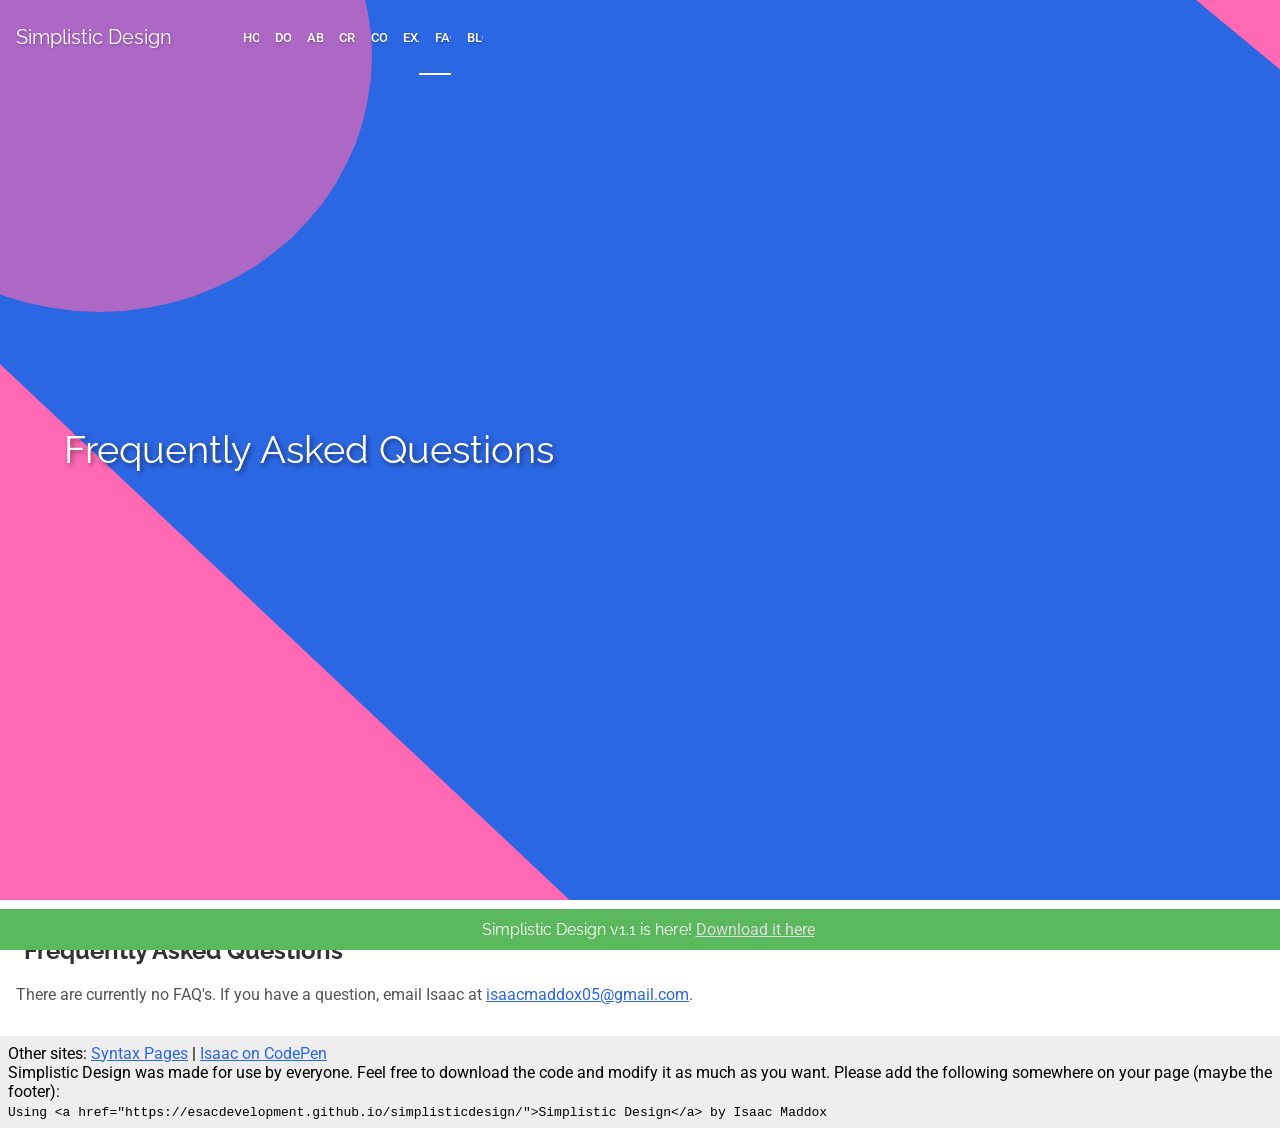
<file: faq.html>
<!DOCTYPE html>
<html lang="en">

<head>
    <meta charset="UTF-8">
    <meta name="viewport" content="width=device-width, initial-scale=1.0">
    <meta http-equiv="X-UA-Compatible" content="ie=edge">
    <link rel="stylesheet" href="styles.css">
    <script src="https://code.jquery.com/jquery-2.1.0.js"></script>
    <script src="scripts.js"></script>
    <script src="default.js"></script>
    <link rel="shortcut icon" href="images/favicon.ico">
    <link href="https://stackpath.bootstrapcdn.com/font-awesome/4.7.0/css/font-awesome.min.css" rel="stylesheet"
        integrity="sha384-wvfXpqpZZVQGK6TAh5PVlGOfQNHSoD2xbE+QkPxCAFlNEevoEH3Sl0sibVcOQVnN" crossorigin="anonymous">
    <title>Simplistic Design - FAQ</title>
    <style>
        .sd-page-header {
            background: url('images/headerback_no_words.png');
        }
    </style>
</head>

<body>
    <nav class="sd-nav show-header">
        <a class="sd-nav-co" href="index.html">Simplistic Design</a>
        <span class="sd-nav-button-container">
            <button data-url="index.html" data-icon="home">
                Home
            </button><button data-url="download.html" data-icon="download">
                Download
            </button><button data-url="about.html" data-icon="info">
                About
            </button><button data-url="creator.html" data-icon="user">
                Creator
            </button><button data-icon="phone" data-url="contact.html">
                Contact
            </button><button data-url="examples.html" data-icon="ellipsis-h">
                Examples
            </button><button data-url="faq.html" data-icon="question" disabled>
                FAQ
            </button><button data-url="blogs/index.html" data-icon="external-link">
                Blogs
            </button>
        </span>
    </nav>
    <header class="sd-page-header">
        Frequently Asked Questions
    </header>
    <div class="wrapper">
        <article>
            <h2>Frequently Asked Questions</h2>
            <p>
                There are currently no FAQ's. If you have a question, email Isaac at <a
                    href="mailto:isaacmaddox05@gmail.com" target="_blank">isaacmaddox05@gmail.com</a>.
            </p>
        </article>
    </div>
    <footer class="sd-footer">
        Other sites: <a href="syntax/index.html">Syntax Pages</a> | <a href="https://codepen.io/esac">Isaac on
            CodePen</a><br />
        Simplistic Design was made for use by everyone. Feel free to download the code and modify it as much as you
        want. Please add the following somewhere on your page (maybe the footer):<br />
        <code>Using &lt;a href="https://esacdevelopment.github.io/simplisticdesign/"&gt;Simplistic Design&lt;/a&gt; by Isaac Maddox</code>
    </footer>
</body>

</html>
</file>
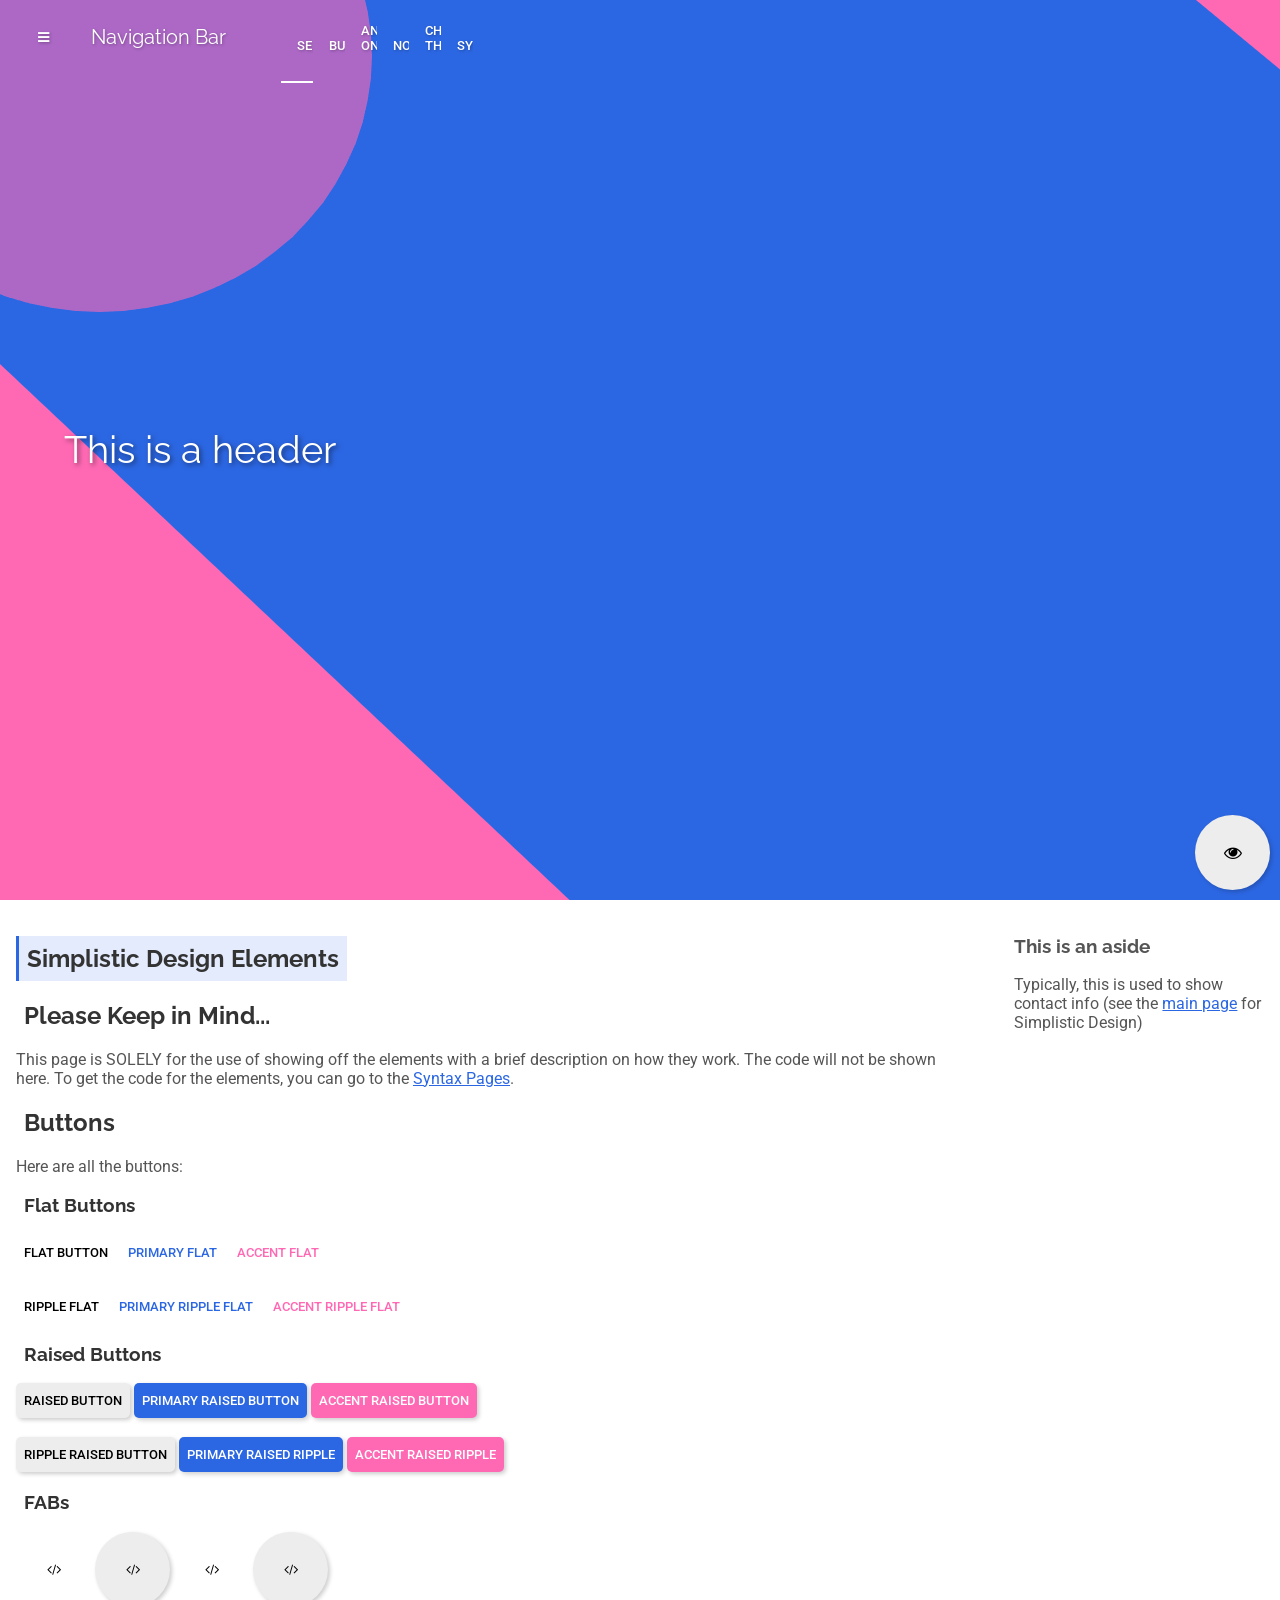
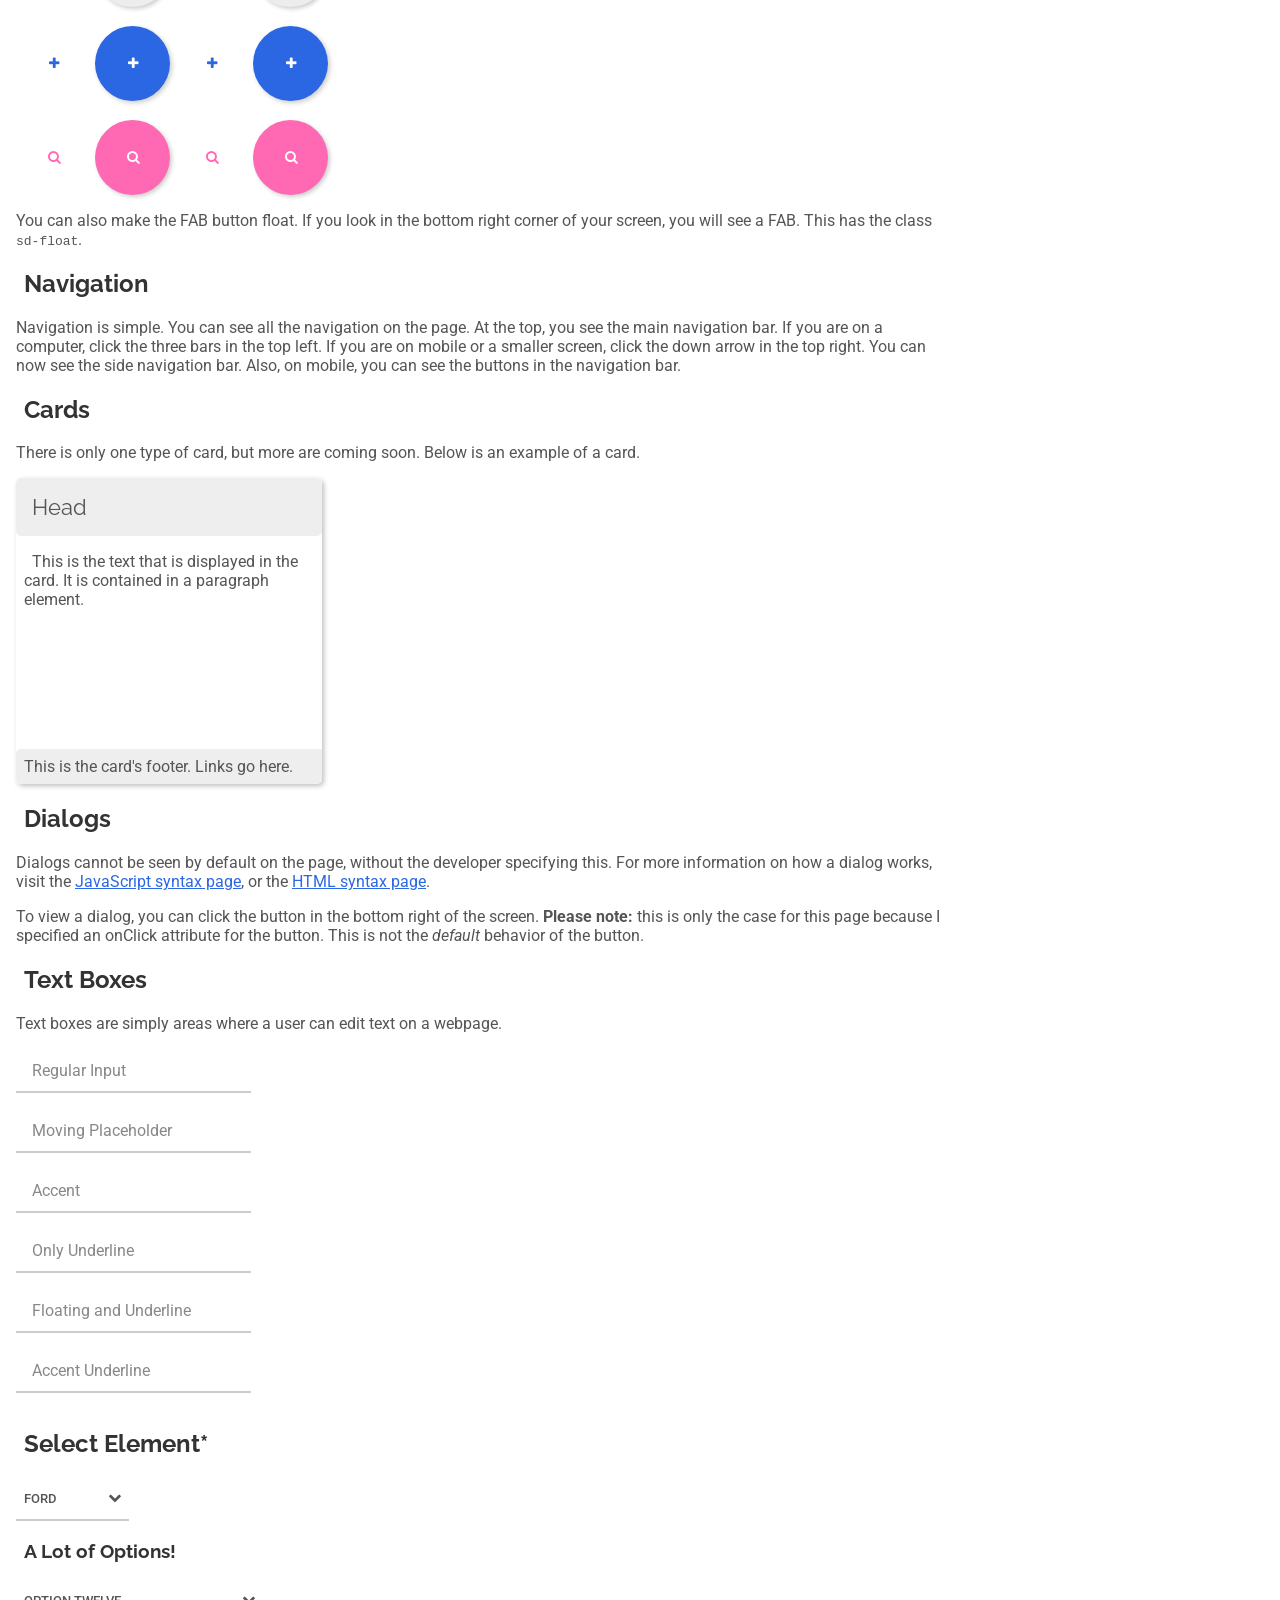
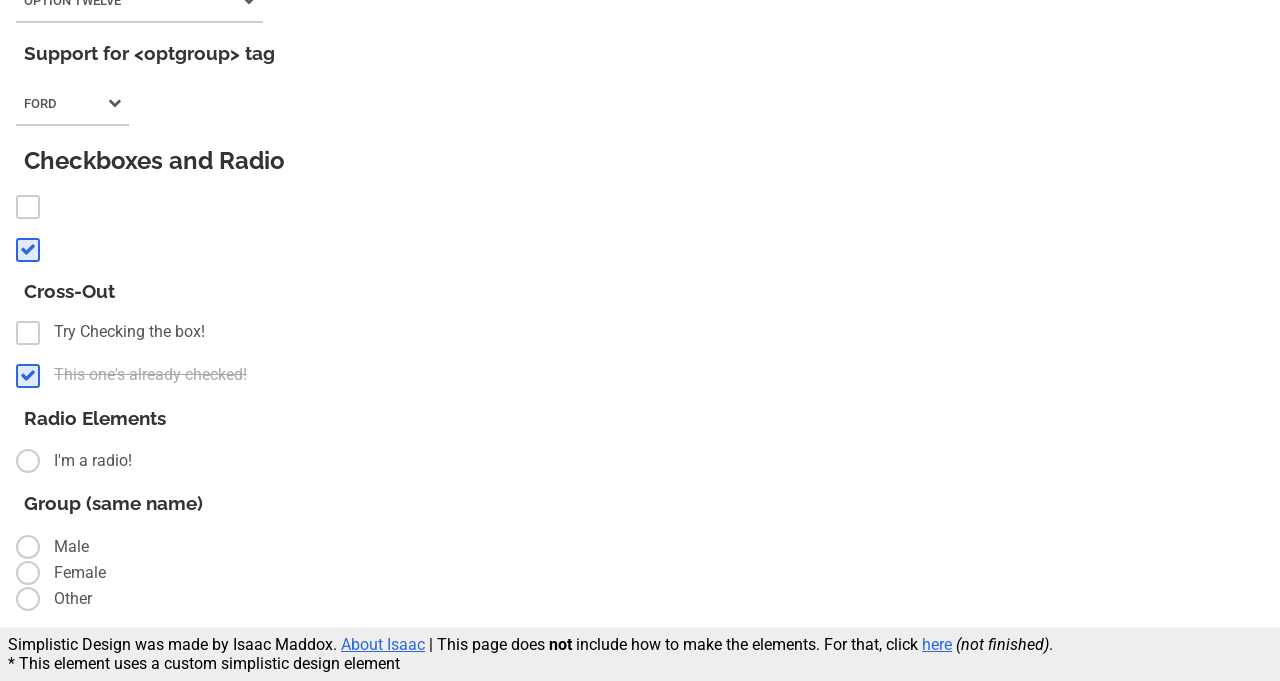
<file: examples/elements.html>
<!DOCTYPE html>
<html lang="en">

<head>
    <meta charset="UTF-8">
    <meta name="viewport" content="width=device-width, initial-scale=1.0">
    <meta http-equiv="X-UA-Compatible" content="ie=edge">
    <link rel="stylesheet" href="../styles.css">
    <script src="https://code.jquery.com/jquery-2.1.0.js"></script>
    <script src="../scripts.js"></script>
    <link rel="shortcut icon" href="../images/favicon.ico">
    <link href="https://stackpath.bootstrapcdn.com/font-awesome/4.7.0/css/font-awesome.min.css" rel="stylesheet"
        integrity="sha384-wvfXpqpZZVQGK6TAh5PVlGOfQNHSoD2xbE+QkPxCAFlNEevoEH3Sl0sibVcOQVnN" crossorigin="anonymous">
    <title>Simplistic Design - Elements</title>
    <style>
        .sd-page-header {
            background: url('../images/headerback_no_words.png');
        }

        .sd-source-code {
            background: #eee;
            color: #333;
            font-family: 'Consolas';
            padding: 16px;
            border-radius: 10px;
            box-shadow: 2px 2px 5px rgba(0, 0, 0, 0.2);
            width: 95%;
            margin-right: 2.5%;
        }

        .attr {
            color: #20add8;
        }

        .val {
            color: #ff8c00;
        }

        .prop {
            color: #5cb85c;
        }

        .ele {
            color: #da1212;
        }

        body.sd-dark-theme .sd-source-code {
            background: #555;
            color: #ccc;
            box-shadow: 2px 2px 6px rgba(0, 0, 0, 0.5);
        }

        body.sd-dark-theme .ele {
            color: #13F1E9;
        }

        .sd-section-header {
            background: url('../images/headerback_no_words.png') !important;
            background-size: cover;
        }
    </style>
</head>

<body>
    <div class="sd-side-nav">
        <a class="sd-co" href="#">Quick Find...</a>
        <button data-menu="btn_opts">Buttons</button>
        <div class="sd-side-nav-menu" id="btn_opts">
            <button data-url="#buttons">Flat Buttons</button>
            <button data-url="#r_buttons">Raised Buttons</button>
            <button data-url="#fabs">Floating Action Buttons</button>
        </div>
        <button data-url="#nav"><i class="fa fa-link"></i>Navigation</button>
        <button data-url="#cards"><i class="fa fa-square-o"></i>Cards</button>
        <button data-url="#dialogs"><i class="fa fa-window-maximize"></i>Dialogs</button>
        <button data-url="#inputs"><i class="fa fa-i-cursor"></i>Text Boxes</button>
        <button data-url="#select"><i class="fa fa-chevron-down"></i>Select*</button>
        <button data-url="#checkrad"><i class="fa fa-check"></i>Checkboxes</button>
        <button data-url="#checkrad"><i class="fa fa-circle-o"></i>Radio</button>
    </div>
    <nav class="sd-nav show-header">
        <button class="sd-show-side-nav sd-button-ripple">
            <i class="fa fa-bars"></i>
        </button>
        <a class="sd-nav-co" href="#">Navigation Bar</a>
        <span class="sd-nav-button-container">
            <button data-icon="check" disabled>
                Selected
            </button><button data-icon="question">
                Button
            </button><button data-icon="question">
                Another One
            </button><button data-icon="chevron-down">
                Nothing
            </button><button onClick="changeTheme()" data-icon="adjust">
                Change Theme
            </button><button data-icon="external-link" onClick="syntaxpages()">
                Syntax
            </button>
        </span>
    </nav>
    <header class="sd-page-header">
        This is a header
    </header>
    <div class="wrapper" data-hasaside="true">
        <article>
            <h1 class="sd-highlight">Simplistic Design Elements</h1>
            <h2>Please Keep in Mind...</h2>
            <p>
                This page is SOLELY for the use of showing off the elements with a brief description on how they work.
                The code will not be shown here. To get the code for the elements, you can go to the <a
                    href="../syntax/index.html">Syntax Pages</a>.
            </p>
            <h2 id="buttons">Buttons</h2>
            <p>
                Here are all the buttons:
            </p>
            <h3>Flat Buttons</h3>
            <p>
                <button class="sd-button">Flat Button</button> <button class="sd-button sd-button-primary">Primary
                    Flat</button> <button class="sd-button sd-button-accent">Accent Flat</button><br /><br />
                <button class="sd-button sd-button-ripple">Ripple Flat</button> <button
                    class="sd-button sd-button-primary sd-button-ripple">Primary Ripple Flat</button> <button
                    class="sd-button sd-button-accent sd-button-ripple">Accent Ripple Flat</button>
            </p>
            <h3 id="r_buttons">Raised Buttons</h3>
            <p>
                <button class="sd-button sd-button-raised">Raised Button</button> <button
                    class="sd-button sd-button-primary sd-button-raised">Primary Raised Button</button> <button
                    class="sd-button sd-button-accent sd-button-raised">Accent Raised Button</button><br /><br />
                <button class="sd-button sd-button-raised sd-button-ripple">Ripple Raised Button</button> <button
                    class="sd-button sd-button-raised sd-button-primary sd-button-ripple">Primary Raised Ripple</button>
                <button class="sd-button sd-button-raised sd-button-accent sd-button-ripple">Accent Raised
                    Ripple</button>
            </p>
            <h3 id="fabs">FABs</h3>
            <p>
                <button class="sd-button sd-fab"><i class="fa fa-code"></i></button>
                <button class="sd-button sd-button-raised sd-fab"><i class="fa fa-code"></i></button>
                <button class="sd-button sd-button-ripple sd-fab"><i class="fa fa-code"></i></button>
                <button class="sd-button sd-button-raised sd-fab sd-button-ripple"><i class="fa fa-code"></i></button>
                <br /><br />
                <button class="sd-button sd-button-primary sd-fab"><i class="fa fa-plus"></i></button>
                <button class="sd-button sd-button-primary sd-button-raised sd-fab"><i class="fa fa-plus"></i></button>
                <button class="sd-button sd-button-primary sd-fab sd-button-ripple"><i class="fa fa-plus"></i></button>
                <button class="sd-button sd-button-primary sd-button-raised sd-fab sd-button-ripple"><i
                        class="fa fa-plus"></i></button>
                <br /><br />
                <button class="sd-button sd-button-accent sd-fab"><i class="fa fa-search"></i></button>
                <button class="sd-button sd-button-accent sd-fab sd-button-raised"><i class="fa fa-search"></i></button>
                <button class="sd-button sd-button-accent sd-fab sd-button-ripple"><i class="fa fa-search"></i></button>
                <button class="sd-button sd-button-accent sd-fab sd-button-raised sd-button-ripple"><i
                        class="fa fa-search"></i></button>
            </p>
            <p>
                You can also make the FAB button float. If you look in the bottom right corner of your screen, you will
                see a FAB. This has the class <code>sd-float</code>.
            </p>

            <h2 id="nav">Navigation</h2>
            <p>
                Navigation is simple. You can see all the navigation on the page. At the top, you see the main
                navigation bar. If you are on a computer, click the three bars in the top left. If you are on mobile or
                a smaller screen, click the down arrow in the top right. You can now see the side navigation bar. Also,
                on mobile, you can see the buttons in the navigation bar.
            </p>
            <h2 id="cards">Cards</h2>
            <p>
                There is only one type of card, but more are coming soon. Below is an example of a card.
            </p>
            <p>
                <div class="sd-card sd-lg">
                    <div class="sd-card-header">
                        Head
                    </div>
                    <p>
                        This is the text that is displayed in the card. It is contained in a paragraph element.
                    </p>
                    <div class="sd-card-footer">
                        This is the card's footer. Links go here.
                    </div>
                </div>
            </p>
            <h2 id="dialogs">Dialogs</h2>
            <p>
                Dialogs cannot be seen by default on the page, without the developer specifying this. For more
                information on how a dialog works, visit the <a href="../syntax/js.html">JavaScript syntax page</a>, or
                the <a href="../syntax/index.html">HTML syntax page</a>.
            </p>
            <p>
                To view a dialog, you can click the button in the bottom right of the screen. <strong>Please
                    note:</strong> this is only the case for this page because I specified an onClick attribute for the
                button. This is not the <em>default</em> behavior of the button.
            </p>
            <h2 id="inputs">Text Boxes</h2>
            <p>
                Text boxes are simply areas where a user can edit text on a webpage.
            </p>
            <p>
                <input type="text" placeholder="Regular Input">
                <div class="sd-input-wrapper">
                    <label for="upex">Moving Placeholder</label>
                    <input type="text" id="upex" />
                </div><br />
                <div class="sd-input-wrapper sd-accent">
                    <label for="accex">Accent</label>
                    <input type="text" id="accex" />
                </div><br />
                <div class="sd-input-wrapper">
                    <input type="text" id="priun" placeholder="Only Underline" />
                    <div class="sd-input-bars"></div>
                </div><br />
                <div class="sd-input-wrapper">
                    <label for="both">Floating and Underline</label>
                    <input type="text" id="both" />
                    <div class="sd-input-bars"></div>
                </div><br />
                <div class="sd-input-wrapper sd-accent">
                    <label for="s">Accent Underline</label>
                    <input type="text" id="s" />
                    <div class="sd-input-bars"></div>
                </div><br />
            </p>
            <h2 id="select">Select Element*</h2>
            <p>
                <select id="cars">
                    <option value="1">Ford</option>
                    <option value="2">Chevrolet</option>
                    <option value="3">Honda</option>
                </select>
                <sd-select data-select="cars"></sd-select>
            </p>
            <h3>A Lot of Options!</h3>
            <p>
                <select id="lots">
                    <option value="1">Option One</option>
                    <option value="2">Option Two</option>
                    <option value="3">Option Three</option>
                    <option value="4">Option Four</option>
                    <option value="5">Option Five</option>
                    <option value="6">Option Six</option>
                    <option value="7">Option Seven</option>
                    <option value="8">Option Eight</option>
                    <option value="9">Option Nine</option>
                    <option value="10">Option Ten</option>
                    <option value="11">Option Eleven</option>
                    <option value="12" selected>Option Twelve</option>
                    <option value="13">Option Thirteen</option>
                    <option value="14">Option Fourteen</option>
                    <option value="15">Option Fifteen</option>
                    <option value="16">Option Sixteen</option>
                    <option value="17">Option Seventeen</option>
                    <option value="18">Option Eighteen</option>
                    <option value="19">Option Nineteen</option>
                    <option value="20">Last and longest one by far</option>
                </select>
                <sd-select data-select="lots"></sd-select>
            </p>
            <h3>Support for &lt;optgroup&gt; tag</h3>
            <select id="optgroup">
                <optgroup label="Cars">
                    <option value='1'>Ford</option>
                    <option value="2">Chevrolet</option>
                    <option value="3">Subaru</option>
                </optgroup>
                <optgroup label="Foods">
                    <option value="1">Pizza</option>
                    <option value="2">Chicken</option>
                    <option value="3">Salads</option>
                </optgroup>
            </select>
            <sd-select data-select="optgroup"></sd-select>
            <h2 id="checkrad">Checkboxes and Radio</h2>
            <p>
                <input type="checkbox" name="exone" />
                <sd-checkbox data-box="exone"></sd-checkbox><br /><br />
                <input type="checkbox" name="extwo" checked />
                <sd-checkbox data-box="extwo"></sd-checkbox>
                <h3>Cross-Out</h3>
                <sd-check-container class="sd-remove">
                    <input type="checkbox" name="exthree" />
                    <sd-checkbox data-box="exthree"></sd-checkbox>
                    <span>
                        Try Checking the box!
                    </span>
                </sd-check-container><br /><br />
                <sd-check-container class="sd-remove">
                    <input type="checkbox" name="exfour" checked />
                    <sd-checkbox data-box="exfour"></sd-checkbox>
                    <span>
                        This one's already checked!
                    </span>
                </sd-check-container>
            </p>
            <h3>Radio Elements</h3>
            <p>
                <input type="radio" name="ex" value="1" id="exradio" />
                <sd-radio data-radio="exradio"></sd-radio> I'm a radio!<br />
                <h3>Group (same name)</h3>
                <input type="radio" name="gender" value="1" id="boy" />
                <sd-radio data-radio="boy" data-radio-group="gender"></sd-radio> Male<br />
                <input type="radio" name="gender" value="2" id="girl" />
                <sd-radio data-radio="girl" data-radio-group="gender"></sd-radio> Female<br />
                <input type="radio" name="gender" value="3" id="other" />
                <sd-radio data-radio="other" data-radio-group="gender"></sd-radio> Other<br />
        </article>
        <aside>
            <h3>This is an aside</h3>
            <p>
                Typically, this is used to show contact info (see the <a href="../index.html">main page</a> for
                Simplistic Design)
            </p>
        </aside>
    </div>
    <button class="sd-button sd-fab sd-button-raised sd-float sd-button-ripple" onclick="demoDialog()"><i
            class="fa fa-eye fa-lg"></i></button>
    <footer class="sd-footer">
        Simplistic Design was made by Isaac Maddox. <a href="../creator.html">About Isaac</a> | This page does
        <strong>not</strong> include how to make the elements. For that, click <a href="../syntax/index.html">here</a>
        <em>(not finished)</em>.<br />
        * This element uses a custom simplistic design element
    </footer>
    <script>
        function changeTheme() {
            if ($('body').hasClass('sd-dark-theme')) {
                $("body").removeClass("sd-dark-theme");
            } else {
                $("body").addClass("sd-dark-theme");
            }
        }
        createDialog("demo", "Dialog", "I am a simple dialog generated with Simplistic Design's JavaScript library!", ["Button", "Close"], ["none", "hideDialog('demo')"]);
        function demoDialog() {
            showDialog('demo');
        }
        $(document).ready(function () {
            $(".sd-nav button, .sd-side-nav button").addClass("sd-button-ripple");
        });
        function syntaxpages() {
            window.location = "../syntax/index.html";
        }
    </script>
</body>

</html>
</file>
<file: styles.css>
/* Styles for the entire page, also includes "*" selectors and @imports */
@import url('https://fonts.googleapis.com/css?family=Roboto:300,400,500,600');
@import url('https://fonts.googleapis.com/css?family=Raleway:300,400,500,600&display=swap');
::selection {
  background: #2c67e333;
}
body.sd-dark-theme ::selection {
  background: #20add844;
  color: #fff;
}
/* Align text styles */
.sd-align-right {
  float: right;
}
body,
html {
  height: 100%;
  width: 100%;
  margin: 0;
}
body.sd-dark-theme {
  background: #333;
}
a {
  color: #2c67e3;
}
*:not(code) {
  font-family: 'Roboto', sans-serif;
}
* {
  -webkit-tap-highlight-color: transparent;
}
*::-webkit-scrollbar {
  background: #fff;
  width: 5px;
  border-radius: 5px;
}
*::-webkit-scrollbar-thumb {
  background: rgba(0, 0, 0, 0.4);
  border-radius: 5px;
}
body.sd-dark-theme *::-webkit-scrollbar {
  background: rgba(255, 255, 255, 0.5);
}
body.sd-dark-theme *::-webkit-scrollbar-thumb {
  background: rgba(255, 255, 255, 0.7);
  border-radius: 5px;
}
/* Begin Navigation Bar Styles */
.sd-nav {
  height: 75px;
  background: #fff;
  display: block;
  z-index: 10000;
  width: 100vw!important;
  position: fixed;
  width: calc(68%);
  padding-left: 16px;
  padding-right: 16px;
  box-shadow: 0px 3px 5px rgba(0, 0, 0, 0.25);
  transition: all 0.2s ease;
}
.sd-nav .sd-nav-co img {
  height: 100%;
  width: 150px;
}
.sd-nav a.sd-nav-co {
  font-family: 'Raleway', serif;
  font-size: 20px;
  color: #333;
  text-decoration: none;
  line-height: 75px;
  margin-right: 4vw;
  vertical-align: top;
  transition: all 0.2s ease;
}
.sd-nav button:not(.sd-show-side-nav) {
  height: 100%;
  background: transparent;
  color: #555;
  border: none;
  min-width: 1vw;
  font-family: 'Roboto', sans-serif;
  text-transform: uppercase;
  font-weight: 500;
  outline: none;
  cursor: pointer;
  transition: all 0.2s ease;
  padding-right: 16px;
  padding-left: 16px;
  overflow: hidden;
  position: relative;
}
.sd-nav button:hover {
  background: rgba(0, 0, 0, 0.05);
}
.sd-nav button:active {
  background: rgba(0, 0, 0, 0.1);
}
/* Customize navbar for mobile or small devices */
@media screen and (max-width: 720px) {
  .sd-nav {
    overflow: hidden;
    width: 100%;
    padding: 0px;
  }
  .sd-nav a.sd-nav-co {
    width: 60%;
    padding: 0px;
    display: inline-block;
    font-size: 1em;
    text-align: center;
    background: transparent;
  }
  .sd-nav button.sd-show-options {
    display: inline-block;
  }
  .sd-page-header {
    font-size: 7vw!important;
  }
  .wrapper[data-hasaside] aside {
    width: auto!important;
  }
  .wrapper[data-hasaside=true] article {
    width: auto!important;
  }
}
/* Search Bar */
.sd-nav span.sd-search-wrapper {
  height: 100%;
  float: right;
  line-height: 10vh;
}
.sd-nav span.sd-search-wrapper input.sd-nav-search {
  height: 5vh;
  width: 4vw;
  padding-left: 16px;
  padding-right: 16px;
  color: #333;
  border: none;
  outline: none;
  border-radius: 10px;
  font-family: 'Roboto', sans-serif;
  transition: all 0.2s ease;
  border: 1px solid rgba(0, 0, 0, 0.1);
  background: rgba(255, 255, 255, 0.4);
}
.sd-nav span.sd-search-wrapper input.sd-nav-search:focus {
  border: 1px solid #20add844;
  width: 15vw;
}
.sd-nav.transparent span.sd-search-wrapper input.sd-nav-search {
  background: rgba(255, 255, 255, 0.4);
  color: #fff;
  border: none;
}
.sd-nav.transparent span.sd-search-wrapper input.sd-nav-search::-webkit-input-placeholder {
  color: rgba(255, 255, 255, 0.8);
}
.sd-nav.transparent span.sd-search-wrapper input.sd-nav-search:focus {
  box-shadow: none;
  border: none;
  width: 15vw;
}
.sd-nav span.sd-search-wrapper[hasButton=true] input.sd-nav-search {
  border-top-right-radius: 0px;
  border-bottom-right-radius: 0px;
}
.sd-nav span.sd-search-wrapper button.sd-nav-search-button {
  height: calc(9vh);
  background: rgba(255, 255, 255, 0.4);
  min-width: 1vw!important;
  width: 2vw;
  border-top-right-radius: 10px;
  border-bottom-right-radius: 10px;
  padding-right: 4px;
  padding-left: 4px;
  border: 1px solid rgba(0, 0, 0, 0.1);
  border-left: none;
}
.sd-nav.transparent span.sd-search-wrapper button.sd-nav-search-button {
  border: none;
  height: calc(7vh);
}
.sd-nav span.sd-search-wrapper button.sd-nav-search-button:hover {
  background: rgba(255, 255, 255, 0.5);
}
/* Dark NavBar Styles */
/* Search */
body.sd-dark-theme .sd-nav:not(.transparent) span.sd-search-wrapper input.sd-nav-search {
  color: #fff;
}
body.sd-dark-theme .sd-nav:not(.transparent) span.sd-search-wrapper input.sd-nav-search::-webkit-input-placeholder {
  color: #ddd;
}
body.sd-dark-theme .sd-nav {
  background: #333;
  color: #fff;
}
body.sd-dark-theme .sd-nav a.sd-nav-co {
  color: #fff;
}
body.sd-dark-theme .sd-nav button {
  color: #ddd;
}
body.sd-dark-theme .sd-nav button:hover,
.sd-nav.transparent button:hover {
  background: rgba(255, 255, 255, 0.05);
}
body.sd-dark-theme .sd-nav button:active,
.sd-nav.transparent button:active {
  background: rgba(255, 255, 255, 0.1);
}
.sd-nav.transparent {
  background: transparent!important;
  box-shadow: none;
}
.sd-nav.transparent a.sd-nav-co {
  color: #fff;
}
.sd-nav.transparent button {
  color: #fefefe;
}
.sd-nav.transparent * {
  text-shadow: 1px 1px 3px rgba(0, 0, 0, 0.3);
}
.sd-nav button:disabled {
  box-shadow: inset 0px -2px 0px #555;
}
body.sd-dark-theme .sd-nav button:disabled,
.sd-nav.transparent button:disabled {
  box-shadow: inset 0px -2px 0px #fff;
}
/* Header (page and section) */
.sd-page-header {
  height: 100vh;
  padding-left: 5vw;
  color: #fff;
  text-shadow: 2px 2px 5px rgba(0, 0, 0, 0.5);
  line-height: 100vh;
  font-size: 3vw;
  background: #2c67e3;
  transition: all 0.05s ease-out;
  -webkit-user-select: none;
  background-size: cover;
  background-repeat: no-repeat!important;
  font-family: 'Raleway', sans-serif;
}
div.sd-section-header {
  height: 20vh;
  width: auto;
  /* background-size: cover; */
  background: #2c67e3;
  color: #fff;
  text-shadow: 2px 2px 5px rgba(0, 0, 0, 0.3);
  line-height: 20vh;
  font-family: 'Raleway', sans-serif;
  padding-left: 3vw;
  font-size: 2em;
  -webkit-user-select: none;
}
/* Article and Aside elements */
/* Light Styles (Default) */
.wrapper {
  background: #fff;
  padding: 16px;
  overflow: auto;
}
.wrapper article {
  color: #555;
  font-family: 'Roboto', sans-serif;
}
.wrapper[data-hasaside=true] article {
  width: 75%;
  float: left;
  color: #555;
}
.wrapper[data-hasaside=true] aside {
  width: 20%;
  color: #555;
  float: right;
  font-family: 'Roboto', sans-serif;
}
.wrapper aside a {
  word-wrap: break-word;
}
.wrapper article h1,
.wrapper article h2,
.wrapper article h3,
.wrapper article h4,
.wrapper article h5,
.wrapper article h6 {
  color: #333;
  font-family: "Raleway", serif;
  padding-right: 16px;
  width: fit-content;
  padding-left: 8px;
}
.wrapper aside h3 {
  font-family: 'Raleway', serif;
}
body.sd-dark-theme .wrapper {
  background: #333;
}
body.sd-dark-theme .wrapper article {
  color: #ddd;
}
body.sd-dark-theme .wrapper article h1,
body.sd-dark-theme .wrapper article h2,
body.sd-dark-theme .wrapper article h3,
body.sd-dark-theme .wrapper article h4,
body.sd-dark-theme .wrapper article h5,
body.sd-dark-theme .wrapper article h6 {
  color: #fff;
}
body.sd-dark-theme .wrapper aside {
  color: #bbb;
}
body.sd-dark-theme .wrapper aside h3 {
  color: #eee;
}
body.sd-dark-theme .wrapper a {
  color: #42cffa;
}
/* Cards */
div.sd-card {
  min-height: 100px;
  min-width: 100px;
  width: calc(34vh);
  height: calc(34vh);
  box-shadow: 2px 2px 5px rgba(0, 0, 0, 0.25);
  border-radius: 5px;
  /* padding: 16px; */
  background: #fff;
  color: #555;
  position: relative;
  overflow: hidden;
}
@media screen and (max-width: 720px) {
  div.sd-card {
    height: calc(59vw);
    width: calc(59vw);
  }
}
body.sd-dark-theme div.sd-card {
  background: #333;
  box-shadow: 2px 2px 5px rgba(0, 0, 0, 0.5);
  color: #ddd;
}
div.sd-card div.sd-card-header {
  background: #eee;
  border-radius: 5px;
  padding: 16px;
  font-family: 'Raleway', serif;
  font-size: 1.4em;
  color: #555;
}
body.sd-dark-theme div.sd-card-header {
  background: #555;
  color: #fff;
}
div.sd-card p {
  padding-left: 8px;
  padding-right: 8px;
  font-family: 'Roboto', sans-serif;
  text-indent: 8px;
  overflow: auto;
}
div.sd-card div.sd-card-footer {
  background: #eee;
  padding: 8px;
  position: absolute;
  bottom: 0;
  display: flex;
  align-items: center;
  border-radius: 5px;
  width: calc(100%);
}
body.sd-dark-theme div.sd-card div.sd-card-footer {
  background: #555;
}
.sd-card .sd-card-footer .sd-align-right {
  float: left!important;
}
/* Page Footer */
footer.sd-footer {
  background: #eee;
  padding: 8px;
  font-family: 'Roboto', sans-serif;
  word-wrap: break-word;
  width: calc(100% - 16px);
}
body.sd-dark-theme footer.sd-footer {
  color: #eee;
  background: #555;
}
body.sd-dark-theme footer a {
  color: #20add8;
}
/* This is also part of the navigation styles */
.sd-nav.js-nav-open {
  background: #fff!important;
  box-shadow: 0px 2px 5px rgba(0, 0, 0, 0.2);
}
.sd-nav.js-nav-open button,
.sd-nav.js-nav-open a {
  color: #333!important;
  text-shadow: none!important;
}
.sd-nav.js-nav-open button:disabled {
  box-shadow: 0px -2px 0px #333 inset;
}
body.sd-dark-theme .sd-nav.js-nav-open {
  background: #333!important;
}
body.sd-dark-theme .sd-nav.js-nav-open button,
body.sd-dark-theme .sd-nav.js-nav-open a {
  color: #fff!important;
}
/* Side Nav Bar */
.sd-side-nav {
  height: 100vh;
  padding-top: 16px;
  position: fixed;
  width: 400px;
  background: #fff;
  top: 0;
  left: -100vw;
  z-index: 100000;
  overflow: auto;
  box-shadow: 2px 0px 5px rgba(0, 0, 0, 0.2);
  transition: all 0.2s ease;
}
.sd-side-nav button.js-menuopen {
  background: rgba(0, 0, 0, 0.05);
}
.sd-side-nav a.sd-co {
  height: 8vh;
  width: 100%;
  color: #333;
  text-decoration: none;
  font-family: 'Raleway', serif;
  text-align: center;
  display: inline-block;
  line-height: 8vh;
  font-size: 20px;
}
.sd-side-nav button {
  height: 8vh;
  width: 100%;
  background: transparent;
  color: #333;
  font-family: 'Roboto', sans-serif;
  text-transform: uppercase;
  font-weight: 500;
  border: none;
  outline: none;
  cursor: pointer;
  transition: all 0.2s ease;
  text-align: left;
  padding-left: 3vw;
  overflow: hidden;
  position: relative;
}
.sd-side-nav button:hover {
  background: rgba(0, 0, 0, 0.05);
}
.sd-side-nav button:active {
  background: rgba(0, 0, 0, 0.1);
}
.sd-show-side-nav {
  background: transparent;
  color: #333;
  height: 55px;
  width: 55px;
  margin-top: 10px;
  vertical-align: top;
  border: none;
  outline: none;
  border-radius: 50%;
  cursor: pointer;
  transition: all 0.2s ease;
  margin-right: 16px;
  display: inline-block;
  overflow: hidden;
  position: relative;
}
/* Side Nav Mobile Styles */
@media screen and (max-width: 720px) {
  .sd-side-nav button {
    width: 85vw;
    background: #fff;
    font-size: 4.5vw;
  }
  .sd-side-nav {
    width: 85vw;
  }
  .sd-side-nav .sd-nav-co {
    background: #fff;
  }
}
/* Side nav search container and input */
.sd-side-nav span.sd-nav-search-wrapper {
  width: 100%;
  height: 8vh;
  display: inline-block;
  text-align: center;
  line-height: 8vh;
  margin-bottom: 10px;
}
.sd-side-nav span.sd-nav-search-wrapper input {
  background: #eee;
  border: none;
  width: calc(58%);
  height: 7vh;
  border-radius: 6px;
  outline: none;
  color: #333;
  padding-left: 16px;
  padding-right: 16px;
  font-family: 'Roboto';
}
.sd-side-nav span.sd-nav-search-wrapper input:focus {
  box-shadow: 0px 0px 5px #20add855;
}
/* side nav dark themes */
body.sd-dark-theme .sd-side-nav {
  background: #444;
}
body.sd-dark-theme .sd-side-nav button {
  color: #eee;
  background: #444;
}
body.sd-dark-theme .sd-side-nav .sd-nav-search-wrapper input {
  background: #666;
  color: #eee;
}
body.sd-dark-theme .sd-side-nav .sd-nav-search-wrapper input:focus {
  box-shadow: 0px 0px 5px rgba(255, 255, 255, 0.2);
}
body.sd-dark-theme .sd-side-nav .sd-nav-search-wrapper input::-webkit-input-placeholder {
  color: #999;
}
body.sd-dark-theme .sd-side-nav a.sd-co {
  color: #fff;
}
.sd-side-nav button span.sd-js-drop-icon {
  float: right;
  margin-right: 20px;
  transition: all 0.2s ease;
}
.sd-side-nav button i {
  margin-right: 10px;
  transition: all 0.2s ease;
}
.sd-side-nav div.sd-side-nav-menu {
  background: #dedede;
  overflow: hidden;
  height: 0;
  border-left: 4px solid #2c67e3aa;
  transition: all 0.2s ease;
}
.sd-side-nav div.sd-side-nav-menu button {
  padding-left: calc(3vw + 16px);
}
body.sd-dark-theme .sd-side-nav div.sd-side-nav-menu {
  background: #555;
  border-left: 4px solid #20add8aa;
}
body.sd-dark-theme .sd-side-nav div.sd-side-nav-menu button {
  background: #555;
}
@media screen and (max-width: 720px) {
  .sd-side-nav div.sd-side-nav-menu {
    background: #ccc;
  }
  body.sd-dark-theme .sd-side-nav div.sd-side-nav-menu {
    background: #333;
  }
  body.sd-dark-theme .sd-side-nav {
    background: #444!important;
  }
  .sd-side-nav button.hide-side-nav {
    display: block;
  }
}
/* This marks the beginning of the styles for the rest of the elements (not a structure element like navigation) */
/* Buttons
   Default Button */
.sd-button {
  min-width: 75px;
  font-family: 'Roboto', sans-serif;
  border: none;
  padding-left: 8px;
  padding-right: 8px;
  height: 35px;
  border-radius: 5px;
  background: transparent;
  font-weight: 500;
  text-transform: uppercase;
  cursor: pointer;
  outline: none;
  transition: all 0.2s ease;
  -webkit-tap-highlight-color: transparent;
  -webkit-user-select: none;
  position: relative;
  overflow: hidden;
}
button::-moz-focus-inner {
  border: 0;
}
.sd-button:hover {
  background: rgba(0, 0, 0, 0.05);
}
.sd-button:active {
  background: rgba(0, 0, 0, 0.1);
}
/* Raised */
.sd-button.sd-button-raised {
  background: #ededed;
  box-shadow: 2px 2px 4px rgba(0, 0, 0, 0.2);
}
.sd-button.sd-button-raised:active {
  background: #dcdcdc;
  box-shadow: 2px 2px 3px rgba(0, 0, 0, 0.3);
}
body.sd-dark-theme button.sd-button {
  color: #eee;
}
body.sd-dark-theme button.sd-button:hover {
  background: rgba(255, 255, 255, 0.05);
}
body.sd-dark-theme button.sd-button:active {
  background: rgba(255, 255, 255, 0.1);
}
body.sd-dark-theme button.sd-button.sd-button-raised {
  background: #444;
}
body.sd-dark-theme button.sd-button.sd-button-raised:active {
  background: #454545;
  box-shadow: 1px 1px 10px rgba(0, 0, 0, 0.4);
}
.sd-button.sd-button-primary {
  color: #2c67e3 !important;
}
.sd-button.sd-button-primary.sd-button-raised {
  color: #fff!important;
  background: #2c67e3 !important;
  box-shadow: 2px 2px 5px rgba(0, 0, 0, 0.2);
}
.sd-button.sd-button-primary.sd-button-raised:active {
  background: #3d78f4!important;
}
.sd-button.sd-button-accent {
  color: #ff69b4 !important;
}
.sd-button.sd-button-accent.sd-button-raised {
  background: #ff69b4 !important;
  color: #fff!important;
}
.sd-button.sd-button-accent.sd-button-raised:active {
  background: #ff7ac5!important;
}
.sd-button.sd-fab {
  width: 75px!important;
  height: 75px!important;
  border-radius: 50%;
  font-weight: 600;
}
.sd-button.sd-fab-sm {
  min-width: 1px;
  width: 50px!important;
  height: 50px!important;
}
.sd-button.sd-fab-lg {
  min-width: 75px;
  width: 90px;
  height: 90px;
}
.sd-button.sd-fab.sd-float {
  position: fixed;
  bottom: 10px;
  right: 10px;
  z-index: 9999;
}
/* Dialogs */
.sd-dialog {
  height: 50vh;
  width: 45vw;
  position: fixed;
  top: calc(25%);
  left: calc(27.5%);
  z-index: 100001;
  background: #fff;
  box-shadow: 1px 1px 5px rgba(0, 0, 0, 0.5);
  border-radius: 5px;
  transition: all 0.2s ease;
  transform: scale(0);
}
.sd-dialog > * {
  transition: all 0.2s ease;
}
.sd-dialog-header {
  background: #eee;
  color: #333;
  font-family: 'Raleway', serif;
  font-size: 2.3vw;
  padding: 16px;
  box-shadow: 0px 2px 5px rgba(0, 0, 0, 0.2);
  border-radius: 5px;
}
.sd-dialog-message {
  padding: 8px;
  font-family: 'Roboto', sans-serif;
  overflow: auto;
}
.sd-dialog-footer {
  background: #eee;
  border-radius: 5px;
  bottom: 0;
  position: absolute;
  width: calc(100% - 16px);
  display: block;
  padding: 8px;
}
.sd-dialog .sd-dialog-header .sd-dialog-close {
  position: absolute;
  top: 0;
  right: 0;
  border-radius: 5px;
  height: 2vw;
  width: 2vw;
  border: none;
  outline: none;
  background: transparent;
  cursor: pointer;
  transition: all 0.2s ease;
}
body.sd-dark-theme .sd-dialog .sd-dialog-header .sd-dialog-close {
  color: #eee;
}
.sd-dialog .sd-dialog-header .sd-dialog-close:hover {
  background: rgba(0, 0, 0, 0.2);
}
body.sd-dark-theme .sd-dialog {
  background: #333;
}
body.sd-dark-theme .sd-dialog-header {
  color: #fff;
  background: #555;
}
body.sd-dark-theme .sd-dialog-footer {
  background: #555;
}
body.sd-dark-theme .sd-dialog-message {
  color: #eee;
}
@media screen and (max-width: 720px) {
  .sd-dialog {
    width: 95%;
    left: 2.5%;
    height: 60%;
    top: 20%;
  }
  .sd-dialog .sd-dialog-header {
    font-size: 150%;
  }
  .sd-dialog .sd-dialog-header .sd-dialog-close {
    position: absolute;
    top: 0;
    right: 0;
    height: 5vw;
    width: 5vw;
  }
}
/* Button Ripple Effects */
.sd-js-ripple {
  background: #333;
  opacity: 0.5;
  border-radius: 50%;
  transition: all 0.8s cubic-bezier(0.01, 0.1, 0.001, 1);
  position: absolute;
  transform: scale(0);
}
.sd-button.sd-button-accent .sd-js-ripple {
  background: #ff69b4;
  opacity: 0.4;
}
.sd-button.sd-button-primary .sd-js-ripple {
  background: #2c67e3;
}
.sd-button.sd-button-primary.sd-button-raised .sd-js-ripple,
.sd-button.sd-button-accent.sd-button-raised .sd-js-ripple {
  background: #fff;
  opacity: 0.4;
}
body.sd-dark-theme .sd-button.sd-button-raised .sd-js-ripple {
  background: #fff;
  opacity: 0.2;
}
.sd-nav button .sd-js-ripple {
  background: #333;
  opacity: 0.2;
}
.sd-nav.transparent button .sd-js-ripple,
body.sd-dark-theme .sd-nav button .sd-js-ripple {
  background: #fff;
  opacity: 0.2;
}
body.sd-dark-theme .sd-side-nav button .sd-js-ripple {
  background: #fff;
  opacity: 0.2;
}
body.sd-dark-theme .sd-button:not(.sd-button-primary):not(.sd-button-accent) .sd-js-ripple {
  background: #fff;
}
body.sd-dark-theme .sd-button.sd-button-primary .sd-js-ripple,
body.sd-dark-theme .sd-button.sd-button-accent .sd-js-ripple {
  opacity: 0.2;
}
body.sd-dark-theme .sd-button.sd-button-primary:hover {
  background: #2c67e311;
}
body.sd-dark-theme .sd-button.sd-button-accent:hover {
  background: #ff69b411;
}
sd-opts button.opt-selected .sd-js-ripple {
  background: #2c67e399;
}
/* Input and TextArea boxes */
input[type=text],
input[type=password],
textarea {
  background: transparent;
  border: none;
  border-bottom: 2px solid rgba(0, 0, 0, 0.2);
  height: 40px;
  padding-left: 16px;
  padding-right: 16px;
  min-width: 150px;
  outline: none;
  color: #333;
  transition: all 0.2s ease;
  font-family: 'Roboto', sans-serif;
  font-size: 1em;
}
input::-webkit-input-placeholder {
  color: #888;
}
label {
  color: #888;
  position: absolute;
  left: 16px;
  cursor: text;
  top: 12px;
  transition: all 0.2s ease;
}
.sd-input-wrapper {
  position: relative;
  padding-bottom: 16px;
  display: inline-block;
}
input:focus {
  background: rgba(0, 0, 0, 0.04);
}
.sd-input-wrapper input:focus {
  box-shadow: none;
}
.sd-input-wrapper .sd-input-bars {
  position: relative;
  display: block;
  min-width: 150px;
}
.sd-input-wrapper .sd-input-bars:before,
.sd-input-wrapper .sd-input-bars:after {
  content: '';
  height: 2px;
  width: 0;
  bottom: 0px;
  position: absolute;
  background: #2c67e3;
  transition: all 0.2s ease;
}
.sd-input-wrapper .sd-input-bars:before {
  left: 50%;
}
.sd-input-wrapper .sd-input-bars:after {
  right: 50%;
}
input:focus ~ .sd-input-bars:before,
input:focus ~ .sd-input-bars:after {
  width: 50%;
}
textarea:focus ~ .sd-input-bars:before {
  width: 50%;
}
textarea:focus ~ .sd-input-bars:after {
  width: 50%;
}
.sd-input-wrapper.sd-accent .sd-input-bars:before,
.sd-input-wrapper.sd-accent .sd-input-bars:after {
  background: #ff69b4;
}
body.sd-dark-theme input {
  border-bottom: 2px solid rgba(255, 255, 255, 0.2);
  color: #fff;
}
body.sd-dark-theme input:focus {
  background: rgba(255, 255, 255, 0.04);
}
body.sd-dark-theme .sd-input-bars:after, body.sd-dark-theme .sd-input-bars:before {
  background: #20add8;
}
.sd-input-wrapper.sd-textarea-wrapper .sd-input-bars {
  bottom: 4px;
}
.sd-input-wrapper textarea {
  width: 150px;
}
/* Selects */
sd-select {
  display: inline-block;
  border: none;
  background: transparent;
  border-bottom: 2px solid rgba(0, 0, 0, 0.2);
  min-width: 25px;
  height: 25px;
  transition: all 0.2s ease;
  line-height: 25px;
  cursor: pointer;
  text-transform: uppercase;
  font-weight: 500;
  padding: 8px;
  position: relative;
  overflow: hidden;
  vertical-align: middle;
  font-size: 0.83em;
  -webkit-user-select: none;
}
sd-select i {
  padding-top: 5px;
  float: right;
}
sd-select:hover {
  background: rgba(0, 0, 0, 0.04);
}
body.sd-dark-theme sd-select.sd-js-menuopen {
  border-bottom-color: #20add8 !important;
}
sd-opts {
  min-width: 50px;
  display: block;
  background: #fff;
  box-shadow: 2px 2px 5px rgba(0, 0, 0, 0.08);
  width: fit-content;
  position: absolute;
  overflow: hidden;
  height: 0;
  transition: height 0.2s ease;
  z-index: 10000000;
  top: 0;
  left: 0;
}
sd-opts button {
  background: transparent;
  cursor: pointer;
  outline: none;
  border: none;
  padding: 8px;
  min-height: 30px;
  font-family: 'Roboto', sans-serif;
  font-weight: 500;
  text-transform: uppercase;
  position: relative;
  overflow: hidden;
  color: #333;
  text-align: left;
  width: 100%;
  display: block;
  transition: all 0.2s ease;
}
sd-opts button:hover {
  background: rgba(0, 0, 0, 0.03);
}
sd-opts button:active {
  background: rgba(0, 0, 0, 0.05);
}
sd-opts button.opt-selected {
  background: #2c67e322;
  color: #2c67e3;
}
sd-opts button.opt-selected:hover {
  background: #2c67e333;
}
body.sd-dark-theme sd-select {
  border-bottom-color: rgba(255, 255, 255, 0.3);
}
body.sd-dark-theme sd-opts {
  background: #555;
}
body.sd-dark-theme sd-opts button {
  color: #fff;
}
body.sd-dark-theme sd-opts button.opt-selected {
  background: #20add822;
  color: #20add8;
}
sd-opts button:disabled {
  color: #999;
}
/* "Highlighting" the headers */
.wrapper h1.sd-highlight,
.wrapper h2.sd-highlight,
.wrapper h3.sd-highlight,
.wrapper h4.sd-highlight,
.wrapper h5.sd-highlight,
.wrapper h6.sd-highlight {
  background: #2c67e322;
  border-left: 3px solid #2c67e3;
  padding: 8px;
}
body.sd-dark-theme .wrapper h1.sd-highlight,
body.sd-dark-theme .wrapper h2.sd-highlight,
body.sd-dark-theme .wrapper h3.sd-highlight,
body.sd-dark-theme .wrapper h4.sd-highlight,
body.sd-dark-theme .wrapper h5.sd-highlight,
body.sd-dark-theme .wrapper h6.sd-highlight {
  background: #20add822;
  border-left: 3px solid #20add8;
}
.wrapper h1.sd-highlight-accent,
.wrapper h2.sd-highlight-accent,
.wrapper h3.sd-highlight-accent,
.wrapper h4.sd-highlight-accent,
.wrapper h5.sd-highlight-accent,
.wrapper h6.sd-highlight-accent {
  background: linear-gradient(transparent 60%, #ff69b444 44 44 40%);
}
sd-select.sd-js-menuopen {
  border-bottom-color: #2c67e3;
}
/* Check Boxes */
sd-checkbox {
  display: inline-block;
  height: 20px;
  width: 20px;
  border: 2px solid rgba(0, 0, 0, 0.2);
  border-radius: 3px;
  cursor: pointer;
  text-align: center;
  line-height: 20px;
  transition: all 0.2s ease;
  color: #333;
  margin-right: 10px;
  position: relative;
  vertical-align: middle;
}
sd-checkbox:hover {
  background: rgba(0, 0, 0, 0.05);
}
sd-checkbox.sd-box-checked {
  border: 2px solid #2c67e3;
  background: #2c67e322;
  color: #2c67e3;
}
sd-checkbox i {
  transition: opacity 0.2s ease;
}
sd-check-container {
  line-height: 20px;
  vertical-align: center;
  position: relative;
}
sd-check-container span.sd-js-removed {
  color: #a9a9a9;
  text-decoration: line-through;
  transition: all 0.1s ease;
}
body.sd-dark-theme sd-checkbox.sd-box-checked {
  color: #20add8;
  border-color: #20add8;
}
body.sd-dark-theme sd-checkbox {
  border: 2px solid rgba(255, 255, 255, 0.3);
}
/* Radio Elements */
sd-radio {
  height: 20px;
  width: 20px;
  display: inline-block;
  vertical-align: -35%;
  border-radius: 50%;
  margin-right: 10px;
  cursor: pointer;
  transition: all 0.3s ease;
  margin-top: 2px;
  border: 2px solid rgba(0, 0, 0, 0.2);
}
sd-radio.sd-radio-selected {
  background: #2c67e322;
  border-color: #2c67e3;
}
sd-radio sd-radio-circle {
  height: 10px;
  width: 10px;
  display: block;
  background: #2c67e3;
  border-radius: 50%;
  margin-top: calc(5px);
  margin-left: calc(5px);
  transform: scale(0);
  transition: all 0.1s ease;
}
sd-radio.sd-radio-selected sd-radio-circle {
  transform: scale(1);
}
body.sd-dark-theme sd-radio {
  border-color: rgba(255, 255, 255, 0.4);
}
body.sd-dark-theme sd-radio.sd-radio-selected {
  border-color: #20add8;
}
body.sd-dark-theme sd-radio sd-radio-circle {
  background: #20add8;
}
.sd-message {
  min-height: 25px;
  width: 100vw;
  padding: 8px;
  background: #5cb85c;
  line-height: 25px;
  color: #fff;
  font-family: 'Raleway', serif;
  position: fixed;
  bottom: -50px;
  animation: 5s showmsg ease;
  text-align: center;
}
@keyframes showmsg {
  0% {
    bottom: -50px;
  }
  10% {
    bottom: 0;
  }
  90% {
    bottom: 0px;
  }
  100% {
    bottom: -50px;
  }
}
.sd-message a {
  color: #ddd;
}
.sd-side-nav button.hide-side-nav {
  position: absolute;
  left: 0;
  top: 22px;
  background: #fff;
  width: 50px;
  height: 50px;
  padding: 0px; 
  outline: none;
  cursor: pointer;
  z-index: 1000000;
  border-radius: 50%;
  text-align: right;
  color: #333;
  display: none;
  padding: 0px;
}
/* Navigation bar expand button */
.sd-expand-nav {
  position: fixed;
  float: right;
  right: 0;
  top: 0;
  height: 75px!important;
  background: transparent;
  border: none;
  width: 75px;
  border-radius: 50%;
  color: #333;
  cursor: pointer;
  display: none;
  z-index: 10000000000;
}
.sd-nav.transparent .sd-expand-nav {
  color: #fff;
}
@media only screen and (max-width: 720px) {
  .sd-expand-nav {
    display: block;
  }
  .sd-nav-co {
    margin: 0!important;
    width: fit-content;
  }
}
/* Mobile Navigation bar open styles */
@media only screen and (max-width: 720px) {
  .sd-nav.sd-js-nav-open {
    height: 150px!important;
  }
  .sd-nav.sd-js-nav-open button:not(.sd-show-side-nav):not(.sd-expand-nav) {
    top: 0px;
    height: 75px;
  }
  .sd-nav.sd-js-nav-open .sd-nav-button-container {
    display: block;
    height: 75px;
    width: 100vw;
    overflow-x: auto;
    white-space: nowrap;
    overflow-y: hidden;
  }
  .sd-nav:not(.sd-js-nav-open) .sd-nav-button-container {
    display: none;
  }
  .sd-nav .sd-nav-button-container::-webkit-scrollbar {
    width: 0!important;
    height: 1px;
  }
}
.sd-nav .sd-expand-nav i {
  transition: all 0.2s ease;
}
/* Adding optgroup tag support for select elements */
sd-opts div.sd-optgroup {
  color: #888;
  font-family: 'Raleway', serif;
  font-weight: 500;
  display: inline-block;
  user-select: none;
  cursor: default;
  width: 100%;
  line-height: 41px;
  min-height: 41px;
  text-indent: 6px;
}
</file>
